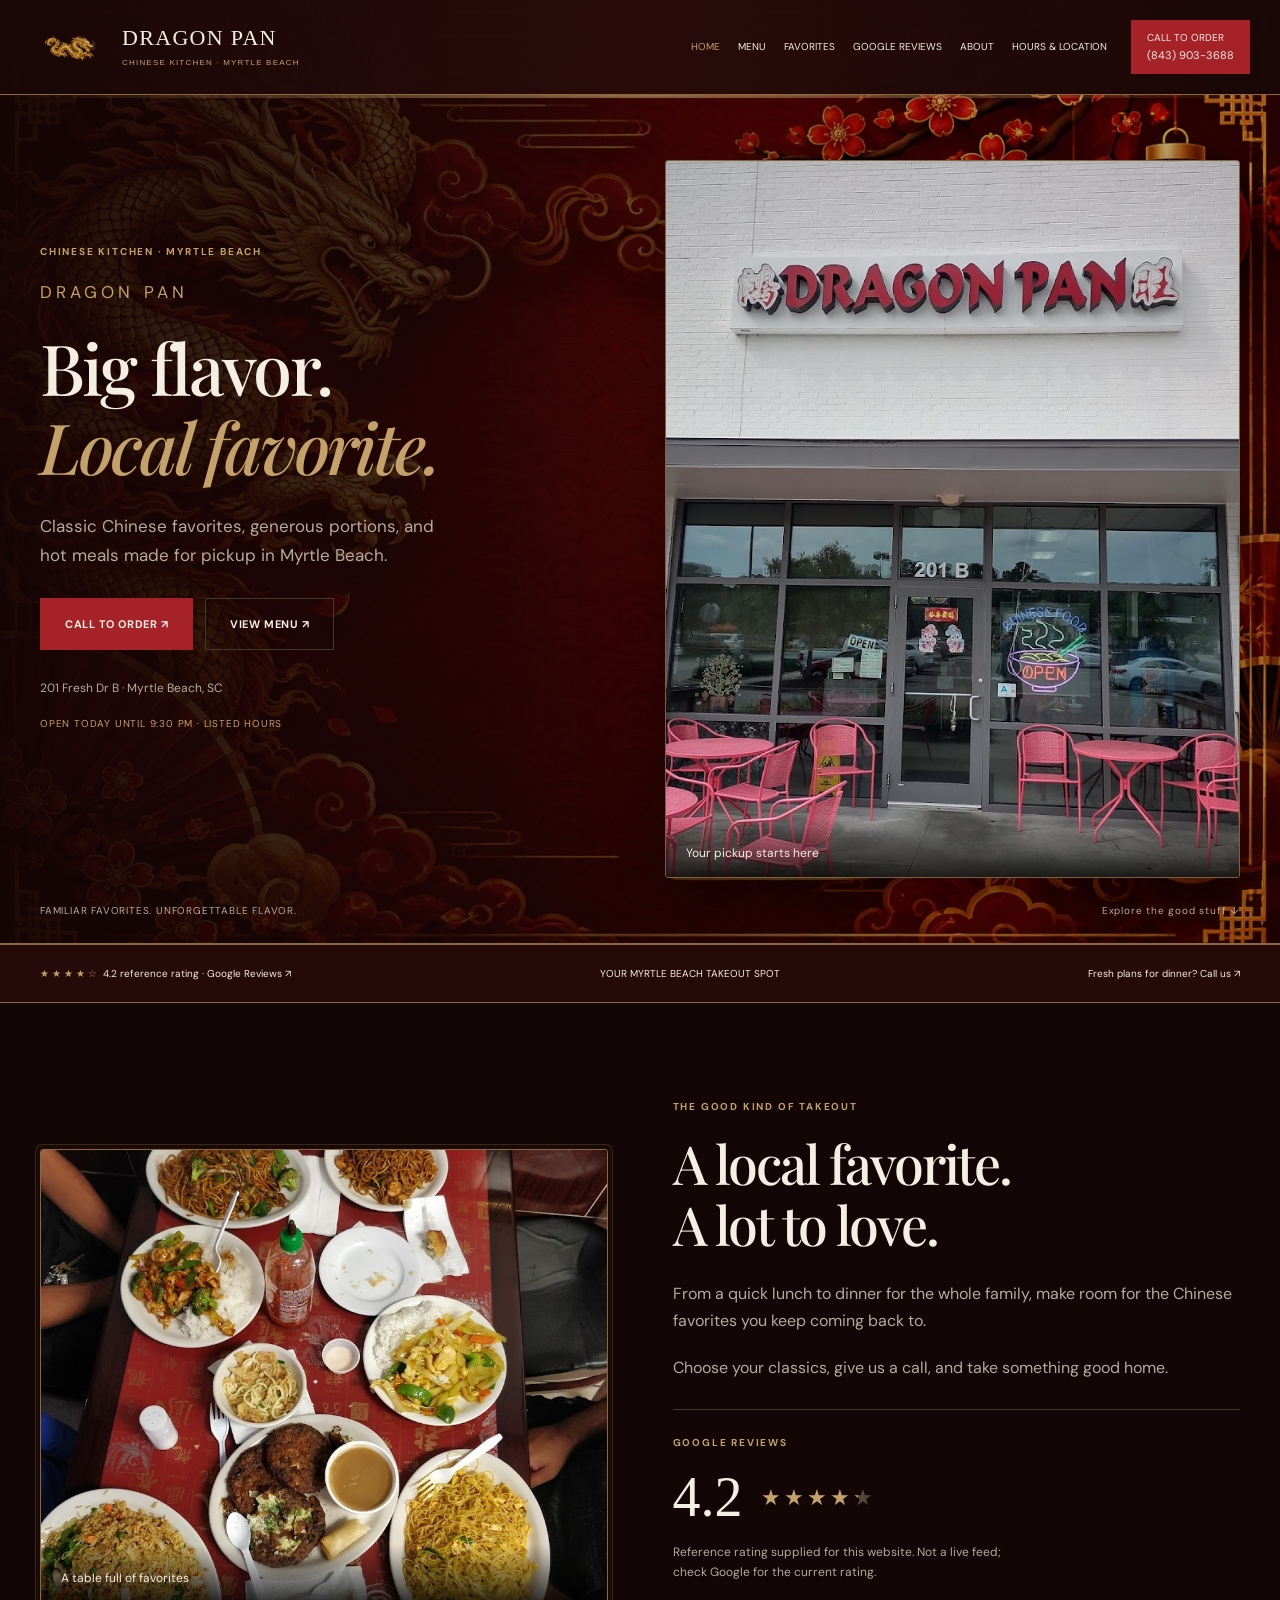
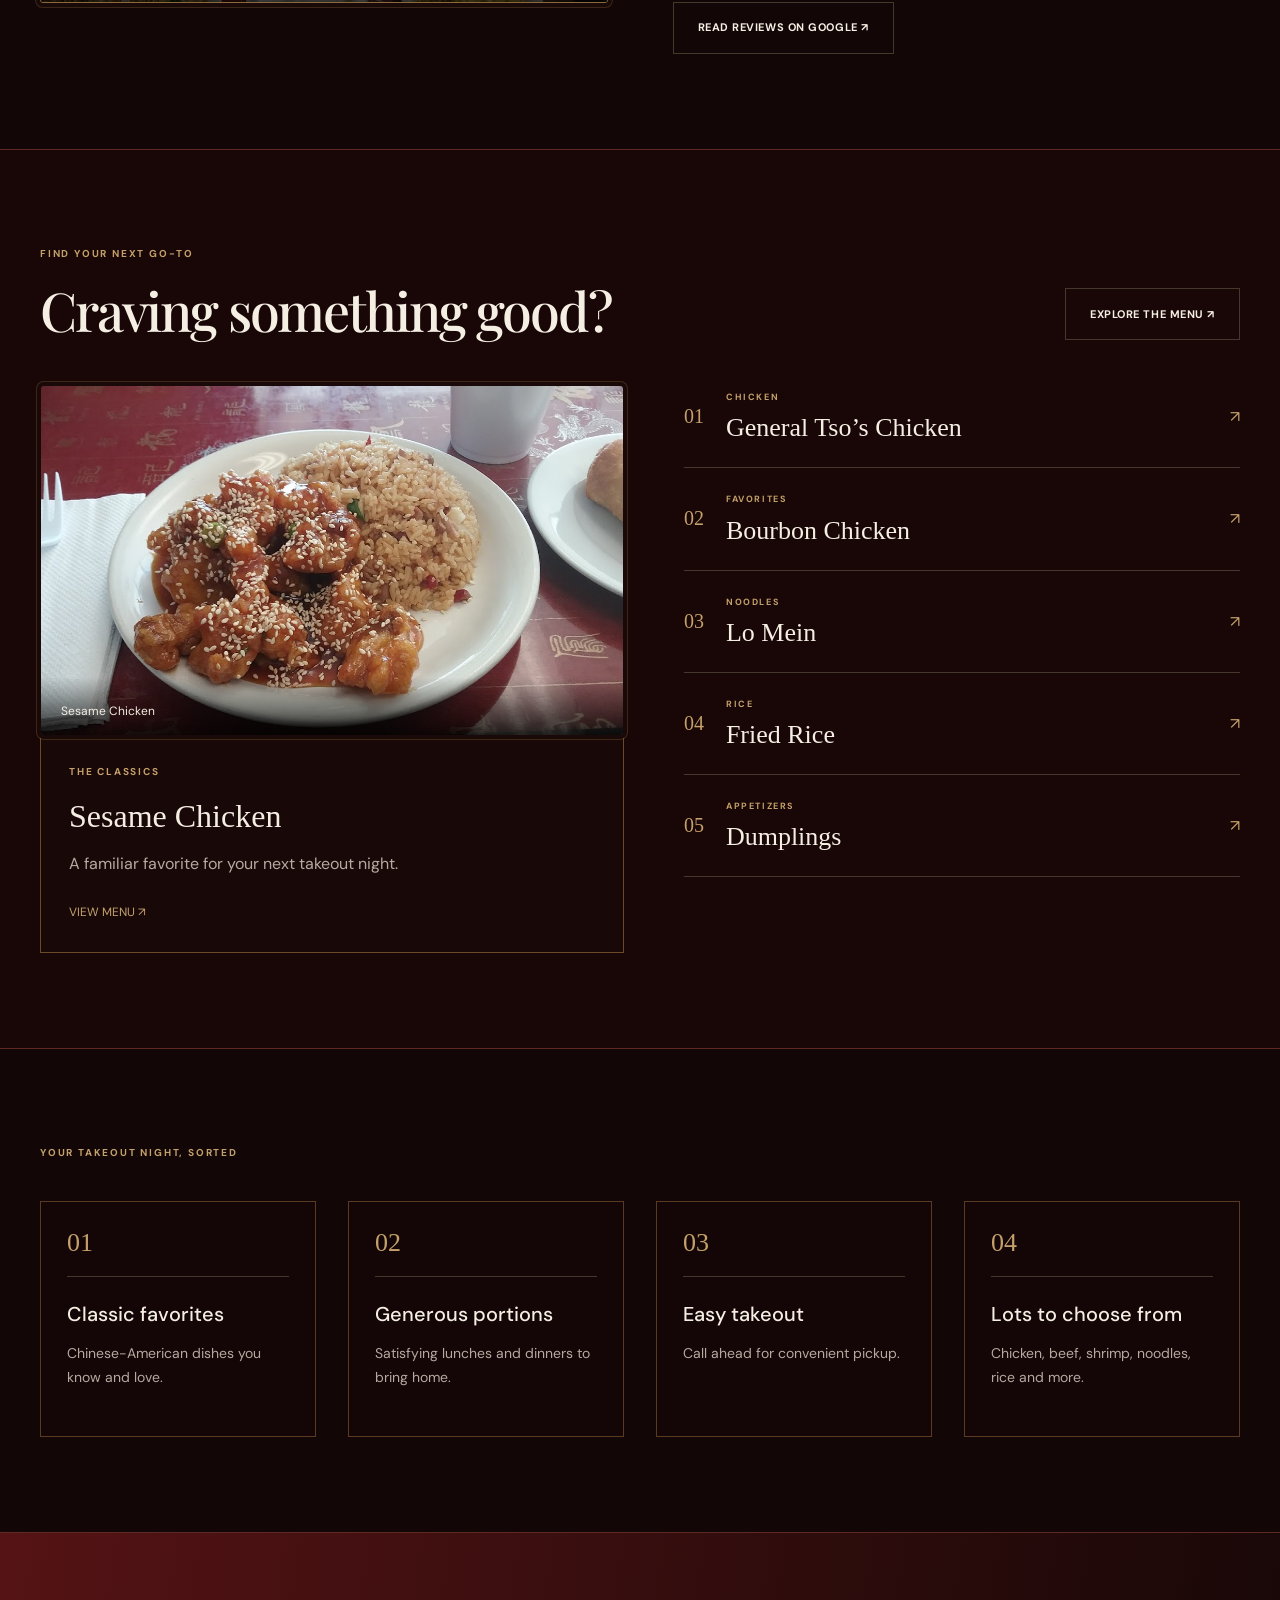
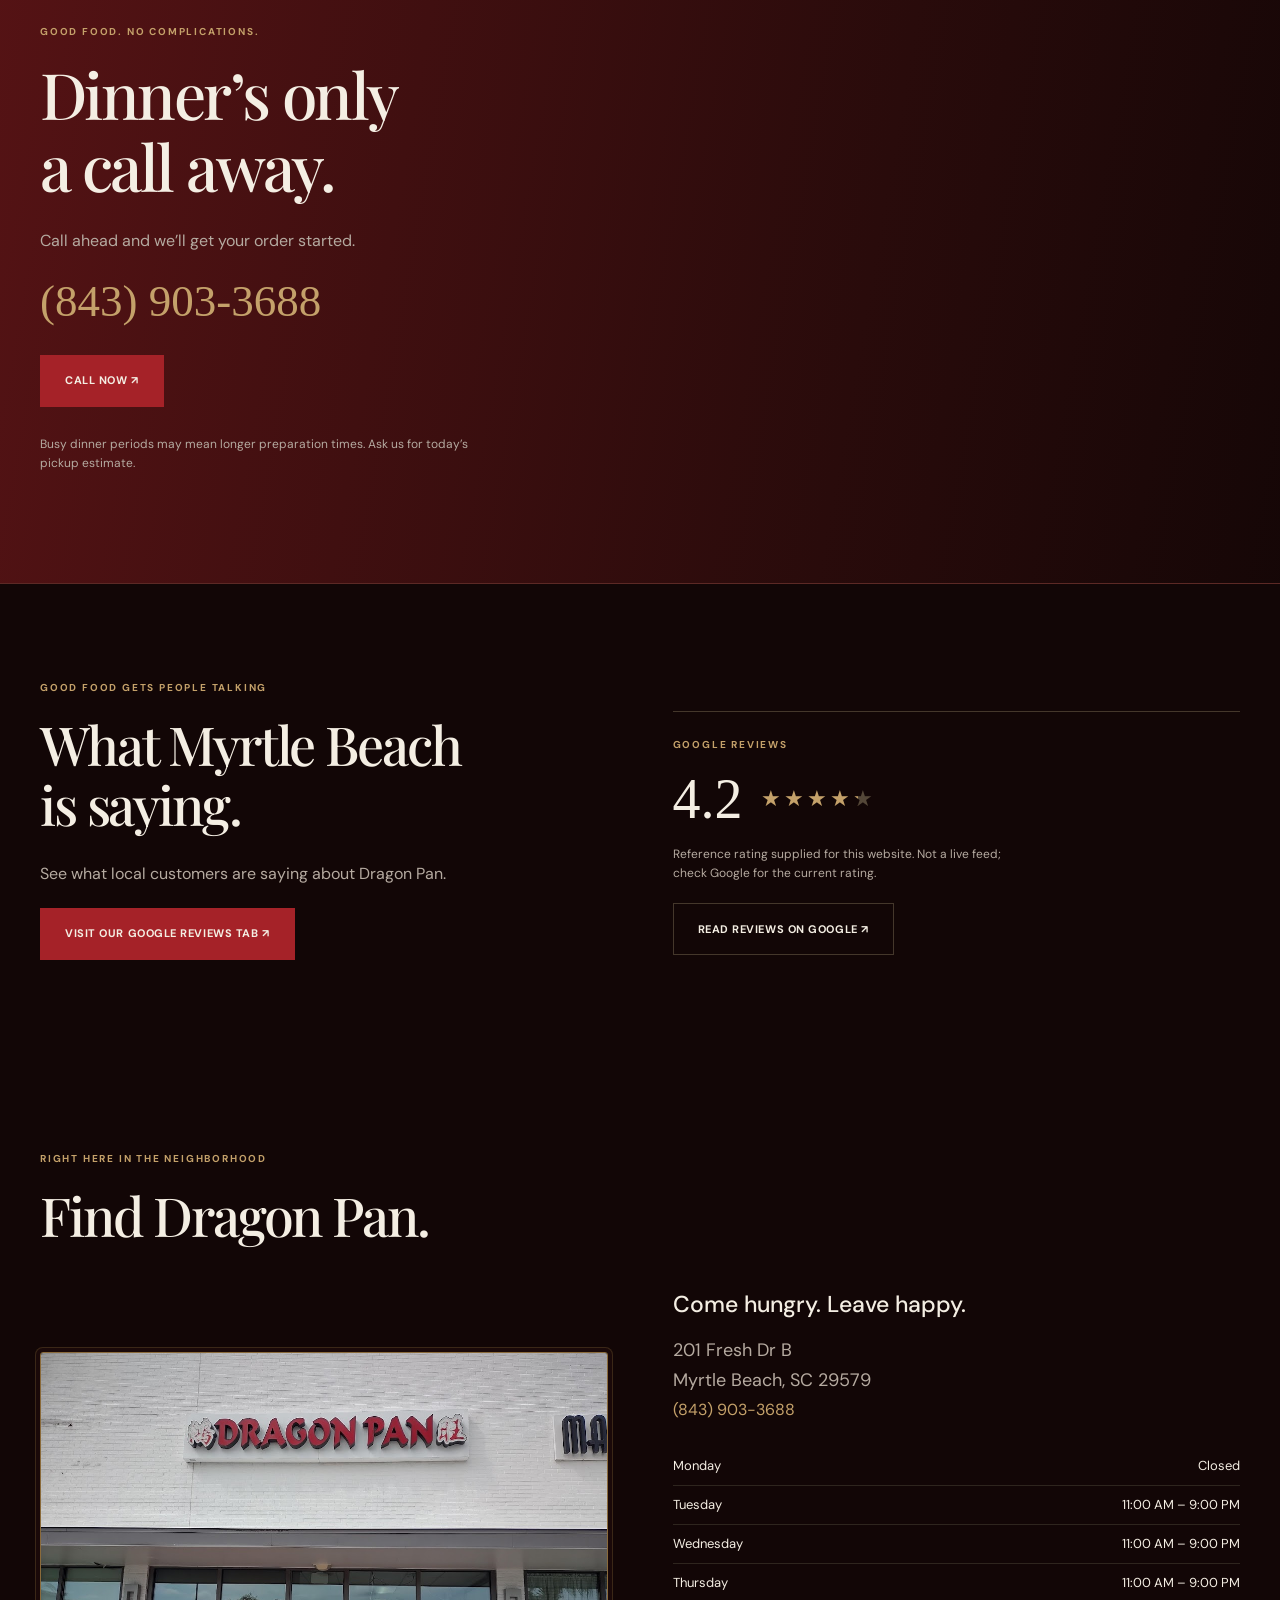
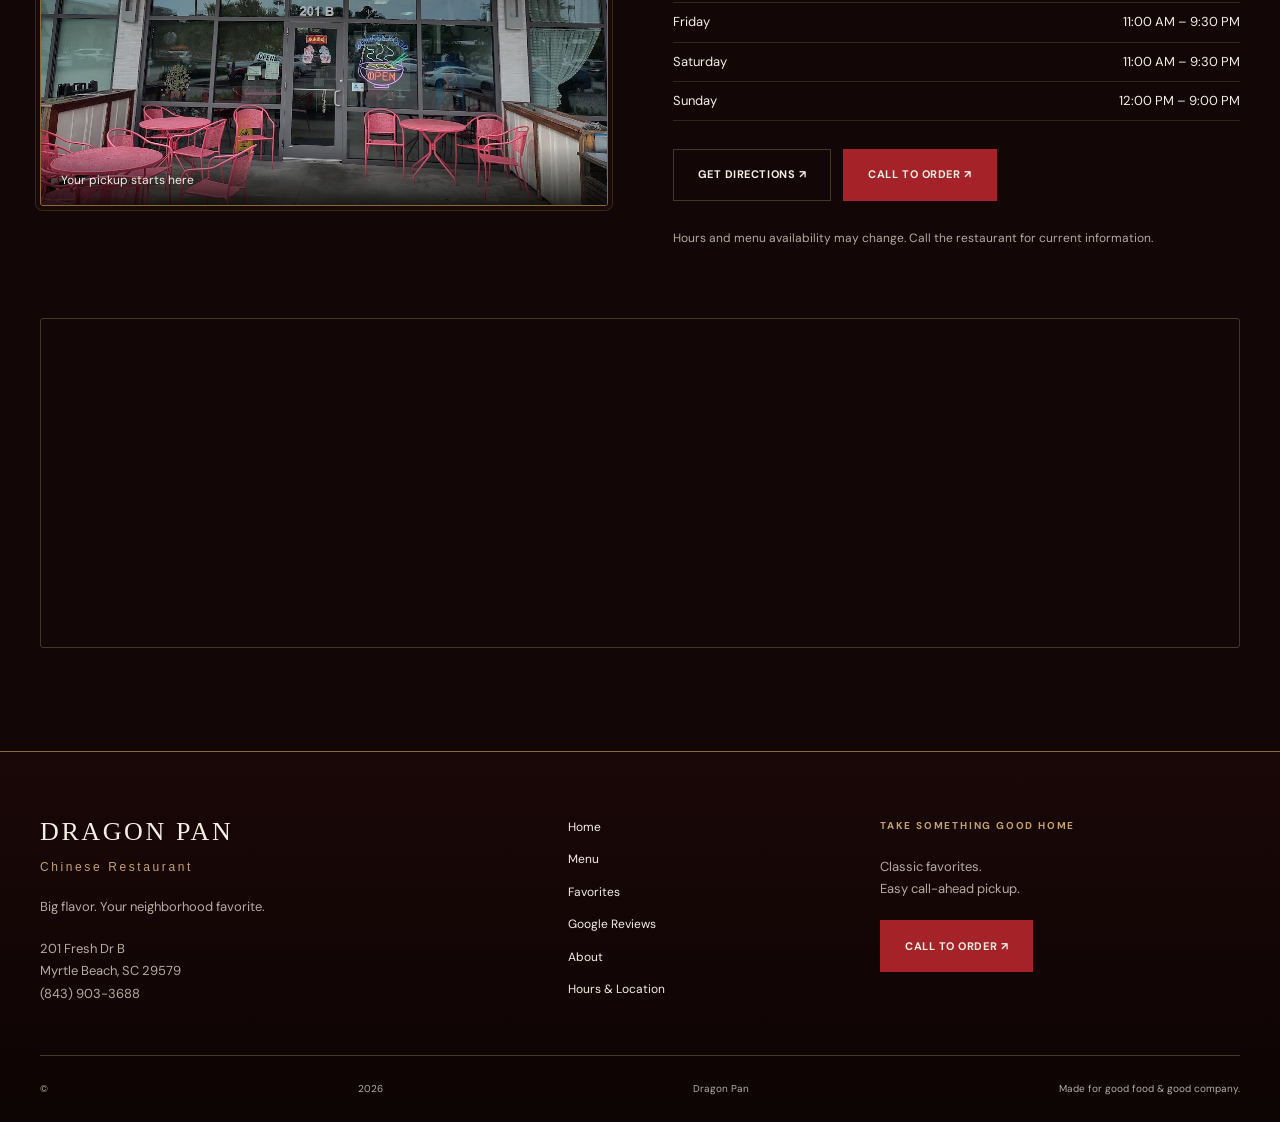
<file: index.html>
<!DOCTYPE html>
<html lang="en"><head><meta charset="utf-8"/><meta content="width=device-width,initial-scale=1" name="viewport"/><meta content="#0b0b0b" name="theme-color"/><title>Chinese takeout. Big flavor. Local favorite. | Dragon Pan Myrtle Beach</title><meta content="Dragon Pan Chinese restaurant in Myrtle Beach near Carolina Forest. Explore classic Chinese takeout favorites, hours and location. Call (843) 903-3688." name="description"/><meta content="Chinese takeout. Big flavor. Local favorite. | Dragon Pan" property="og:title"/><meta content="Big flavor. Local favorite. Chinese takeout in Myrtle Beach." property="og:description"/><meta content="website" property="og:type"/><meta content="wallpaper.webp" property="og:image"/><link href="favicon.svg" rel="icon" type="image/svg+xml"/><link href="styles.css" rel="stylesheet"/><script type="application/ld+json">{"@context": "https://schema.org", "@type": "Restaurant", "name": "Dragon Pan", "telephone": "+1-843-903-3688", "servesCuisine": "Chinese", "address": {"@type": "PostalAddress", "streetAddress": "201 Fresh Dr B", "addressLocality": "Myrtle Beach", "addressRegion": "SC", "postalCode": "29579", "addressCountry": "US"}, "openingHours": ["Tu-Th 11:00-21:00", "Fr-Sa 11:00-21:30", "Su 12:00-21:00"], "hasMap": "https://www.google.com/maps/search/?api=1&query=Dragon+Pan+201+Fresh+Dr+B+Myrtle+Beach+SC+29579"}</script><script defer="" src="script.js"></script></head><body><a class="skip" href="#main">Skip to content</a><header><div class="header-inner"><a class="brand" href="index.html"><span class="brand-mark"><img alt="" height="48" src="golden-dragon.webp" width="80"/></span><span>DRAGON PAN<small>CHINESE KITCHEN · MYRTLE BEACH</small></span></a><button aria-controls="navigation" aria-expanded="false" aria-label="Open navigation" class="menu-toggle">☰</button><nav aria-label="Main navigation" id="navigation"><a aria-current="page" href="index.html">Home</a><a href="menu.html">Menu</a><a href="index.html#favorites">Favorites</a><a href="reviews.html">Google Reviews</a><a href="about.html">About</a><a href="index.html#location">Hours &amp; Location</a></nav><a class="header-call" href="tel:+18439033688">Call to order <small>(843) 903-3688</small></a></div></header><main id="main"><section class="hero storefront-hero"><div class="hero-storefront"><figure class="photo" data-photo="dp storefront"><div class="photo-placeholder"><span class="eyebrow">DRAGON PAN · PHOTO</span><strong>Your pickup starts here</strong><span>Add the supplied “dp storefront” image here.</span></div><figcaption>Your pickup starts here</figcaption></figure></div><div class="wrap hero-content"><span class="eyebrow">CHINESE KITCHEN · MYRTLE BEACH</span><p class="hero-name">DRAGON PAN</p><h1>Big flavor.<br/><em>Local favorite.</em></h1><p class="hero-copy">Classic Chinese favorites, generous portions, and hot meals made for pickup in Myrtle Beach.</p><div class="actions"><a class="button" href="tel:+18439033688">Call to order ↗</a><a class="button secondary" href="menu.html">View menu ↗</a></div><p class="hero-address">201 Fresh Dr B · Myrtle Beach, SC</p><span class="status" id="hours-status">View today’s hours below</span></div><div class="hero-bottom wrap"><span>FAMILIAR FAVORITES. UNFORGETTABLE FLAVOR.</span><a href="#favorites">Explore the good stuff ↓</a></div></section><div class="trust"><div class="wrap"><a href="reviews.html"><span class="stars">★★★★☆</span> 4.2 reference rating · Google Reviews ↗</a><span>YOUR MYRTLE BEACH TAKEOUT SPOT</span><a href="tel:+18439033688">Fresh plans for dinner? Call us ↗</a></div></div><section class="section wrap"><div class="split"><figure class="photo" data-photo="many entrees on table"><div class="photo-placeholder"><span class="eyebrow">DRAGON PAN · PHOTO</span><strong>A table full of favorites</strong><span>Add the supplied “many entrees on table” image here.</span></div><figcaption>A table full of favorites</figcaption></figure><div class="intro"><span class="eyebrow">THE GOOD KIND OF TAKEOUT</span><h2>A local favorite.<br/>A lot to love.</h2><p>From a quick lunch to dinner for the whole family, make room for the Chinese favorites you keep coming back to.</p><p>Choose your classics, give us a call, and take something good home.</p><div class="rating"><span class="eyebrow">GOOGLE REVIEWS</span><div><strong>4.2</strong><span aria-label="4.2 out of 5 stars" class="stars">★★★★<span class="partial">★</span></span></div><p class="fine">Reference rating supplied for this website. Not a live feed; check Google for the current rating.</p><a class="button secondary" href="https://www.google.com/maps/search/?api=1&amp;query=Dragon+Pan+201+Fresh+Dr+B+Myrtle+Beach+SC+29579" rel="noopener noreferrer" target="_blank">Read reviews on Google ↗</a></div></div></div></section><section class="section favorites" id="favorites"><div class="wrap"><div class="section-heading row"><div><span class="eyebrow">FIND YOUR NEXT GO-TO</span><h2>Craving something good?</h2></div><a class="button secondary" href="menu.html">Explore the menu ↗</a></div><div class="favorites-grid"><article class="favorite-main"><figure class="photo" data-photo="sesame chicken"><div class="photo-placeholder"><span class="eyebrow">DRAGON PAN · PHOTO</span><strong>Sesame Chicken</strong><span>Add the supplied “sesame chicken” image here.</span></div><figcaption>Sesame Chicken</figcaption></figure><div class="card-copy"><span class="eyebrow">THE CLASSICS</span><h3>Sesame Chicken</h3><p>A familiar favorite for your next takeout night.</p><a href="menu.html">View menu ↗</a></div></article><div class="pick-list"><a href="menu.html"><span class="pick-number">01</span><div><span class="eyebrow">CHICKEN</span><h3>General Tso’s Chicken</h3></div><span>↗</span></a><a href="menu.html"><span class="pick-number">02</span><div><span class="eyebrow">FAVORITES</span><h3>Bourbon Chicken</h3></div><span>↗</span></a><a href="menu.html"><span class="pick-number">03</span><div><span class="eyebrow">NOODLES</span><h3>Lo Mein</h3></div><span>↗</span></a><a href="menu.html"><span class="pick-number">04</span><div><span class="eyebrow">RICE</span><h3>Fried Rice</h3></div><span>↗</span></a><a href="menu.html"><span class="pick-number">05</span><div><span class="eyebrow">APPETIZERS</span><h3>Dumplings</h3></div><span>↗</span></a></div></div></div></section><section class="section wrap why"><span class="eyebrow">YOUR TAKEOUT NIGHT, SORTED</span><div class="why-grid"><article><span class="why-icon">01</span><h3>Classic favorites</h3><p>Chinese-American dishes you know and love.</p></article><article><span class="why-icon">02</span><h3>Generous portions</h3><p>Satisfying lunches and dinners to bring home.</p></article><article><span class="why-icon">03</span><h3>Easy takeout</h3><p>Call ahead for convenient pickup.</p></article><article><span class="why-icon">04</span><h3>Lots to choose from</h3><p>Chicken, beef, shrimp, noodles, rice and more.</p></article></div></section><section class="order-band"><div class="wrap"><span class="eyebrow">GOOD FOOD. NO COMPLICATIONS.</span><h2>Dinner’s only<br/>a call away.</h2><p>Call ahead and we’ll get your order started.</p><a class="big-phone" href="tel:+18439033688">(843) 903-3688</a><div class="actions"><a class="button" href="tel:+18439033688">Call now ↗</a></div><p class="fine">Busy dinner periods may mean longer preparation times. Ask us for today’s pickup estimate.</p></div></section><section class="section wrap"><div class="split"><div><span class="eyebrow">GOOD FOOD GETS PEOPLE TALKING</span><h2>What Myrtle Beach<br/>is saying.</h2><p>See what local customers are saying about Dragon Pan.</p><a class="button" href="reviews.html">Visit our Google Reviews tab ↗</a></div><div class="rating"><span class="eyebrow">GOOGLE REVIEWS</span><div><strong>4.2</strong><span aria-label="4.2 out of 5 stars" class="stars">★★★★<span class="partial">★</span></span></div><p class="fine">Reference rating supplied for this website. Not a live feed; check Google for the current rating.</p><a class="button secondary" href="https://www.google.com/maps/search/?api=1&amp;query=Dragon+Pan+201+Fresh+Dr+B+Myrtle+Beach+SC+29579" rel="noopener noreferrer" target="_blank">Read reviews on Google ↗</a></div></div></section><section class="section wrap" id="location"><div class="section-heading"><span class="eyebrow">RIGHT HERE IN THE NEIGHBORHOOD</span><h2>Find Dragon Pan.</h2></div><div class="split location"><figure class="photo" data-photo="dp storefront"><div class="photo-placeholder"><span class="eyebrow">DRAGON PAN · PHOTO</span><strong>Your pickup starts here</strong><span>Add the supplied “dp storefront” image here.</span></div><figcaption>Your pickup starts here</figcaption></figure><div><h3>Come hungry. Leave happy.</h3><address><a href="https://www.google.com/maps/dir/?api=1&amp;destination=Dragon+Pan+201+Fresh+Dr+B+Myrtle+Beach+SC+29579" rel="noopener noreferrer" target="_blank">201 Fresh Dr B<br/>Myrtle Beach, SC 29579</a></address><p><a class="phone" href="tel:+18439033688">(843) 903-3688</a></p><dl class="hours"><div><dt>Monday</dt><dd>Closed</dd></div><div><dt>Tuesday</dt><dd>11:00 AM – 9:00 PM</dd></div><div><dt>Wednesday</dt><dd>11:00 AM – 9:00 PM</dd></div><div><dt>Thursday</dt><dd>11:00 AM – 9:00 PM</dd></div><div><dt>Friday</dt><dd>11:00 AM – 9:30 PM</dd></div><div><dt>Saturday</dt><dd>11:00 AM – 9:30 PM</dd></div><div><dt>Sunday</dt><dd>12:00 PM – 9:00 PM</dd></div></dl><div class="actions"><a class="button secondary" href="https://www.google.com/maps/dir/?api=1&amp;destination=Dragon+Pan+201+Fresh+Dr+B+Myrtle+Beach+SC+29579" rel="noopener noreferrer" target="_blank">Get directions ↗</a><a class="button" href="tel:+18439033688">Call to order ↗</a></div><p class="fine">Hours and menu availability may change. Call the restaurant for current information.</p></div></div><iframe allowfullscreen="" loading="lazy" referrerpolicy="no-referrer-when-downgrade" src="https://maps.google.com/maps?q=Dragon%20Pan%20201%20Fresh%20Dr%20B%20Myrtle%20Beach%20SC&amp;output=embed" title="Dragon Pan location on Google Maps"></iframe></section></main><footer><div class="wrap footer-grid"><div><a class="footer-brand" href="index.html">DRAGON PAN<span>Chinese Restaurant</span></a><p>Big flavor. Your neighborhood favorite.</p><address>201 Fresh Dr B<br/>Myrtle Beach, SC 29579<br/><a href="tel:+18439033688">(843) 903-3688</a></address></div><div class="footer-links"><a aria-current="page" href="index.html">Home</a><a href="menu.html">Menu</a><a href="index.html#favorites">Favorites</a><a href="reviews.html">Google Reviews</a><a href="about.html">About</a><a href="index.html#location">Hours &amp; Location</a></div><div><span class="eyebrow">TAKE SOMETHING GOOD HOME</span><p>Classic favorites.<br/>Easy call-ahead pickup.</p><a class="button" href="tel:+18439033688">Call to order ↗</a></div></div><div class="wrap footer-bottom">© <span class="year">2026</span> Dragon Pan <span>Made for good food &amp; good company.</span></div></footer><div class="mobile-bar"><a href="tel:+18439033688">Call to order ↗</a><a href="https://www.google.com/maps/dir/?api=1&amp;destination=Dragon+Pan+201+Fresh+Dr+B+Myrtle+Beach+SC+29579" rel="noopener noreferrer" target="_blank">Directions ↗</a></div></body></html>
</file>
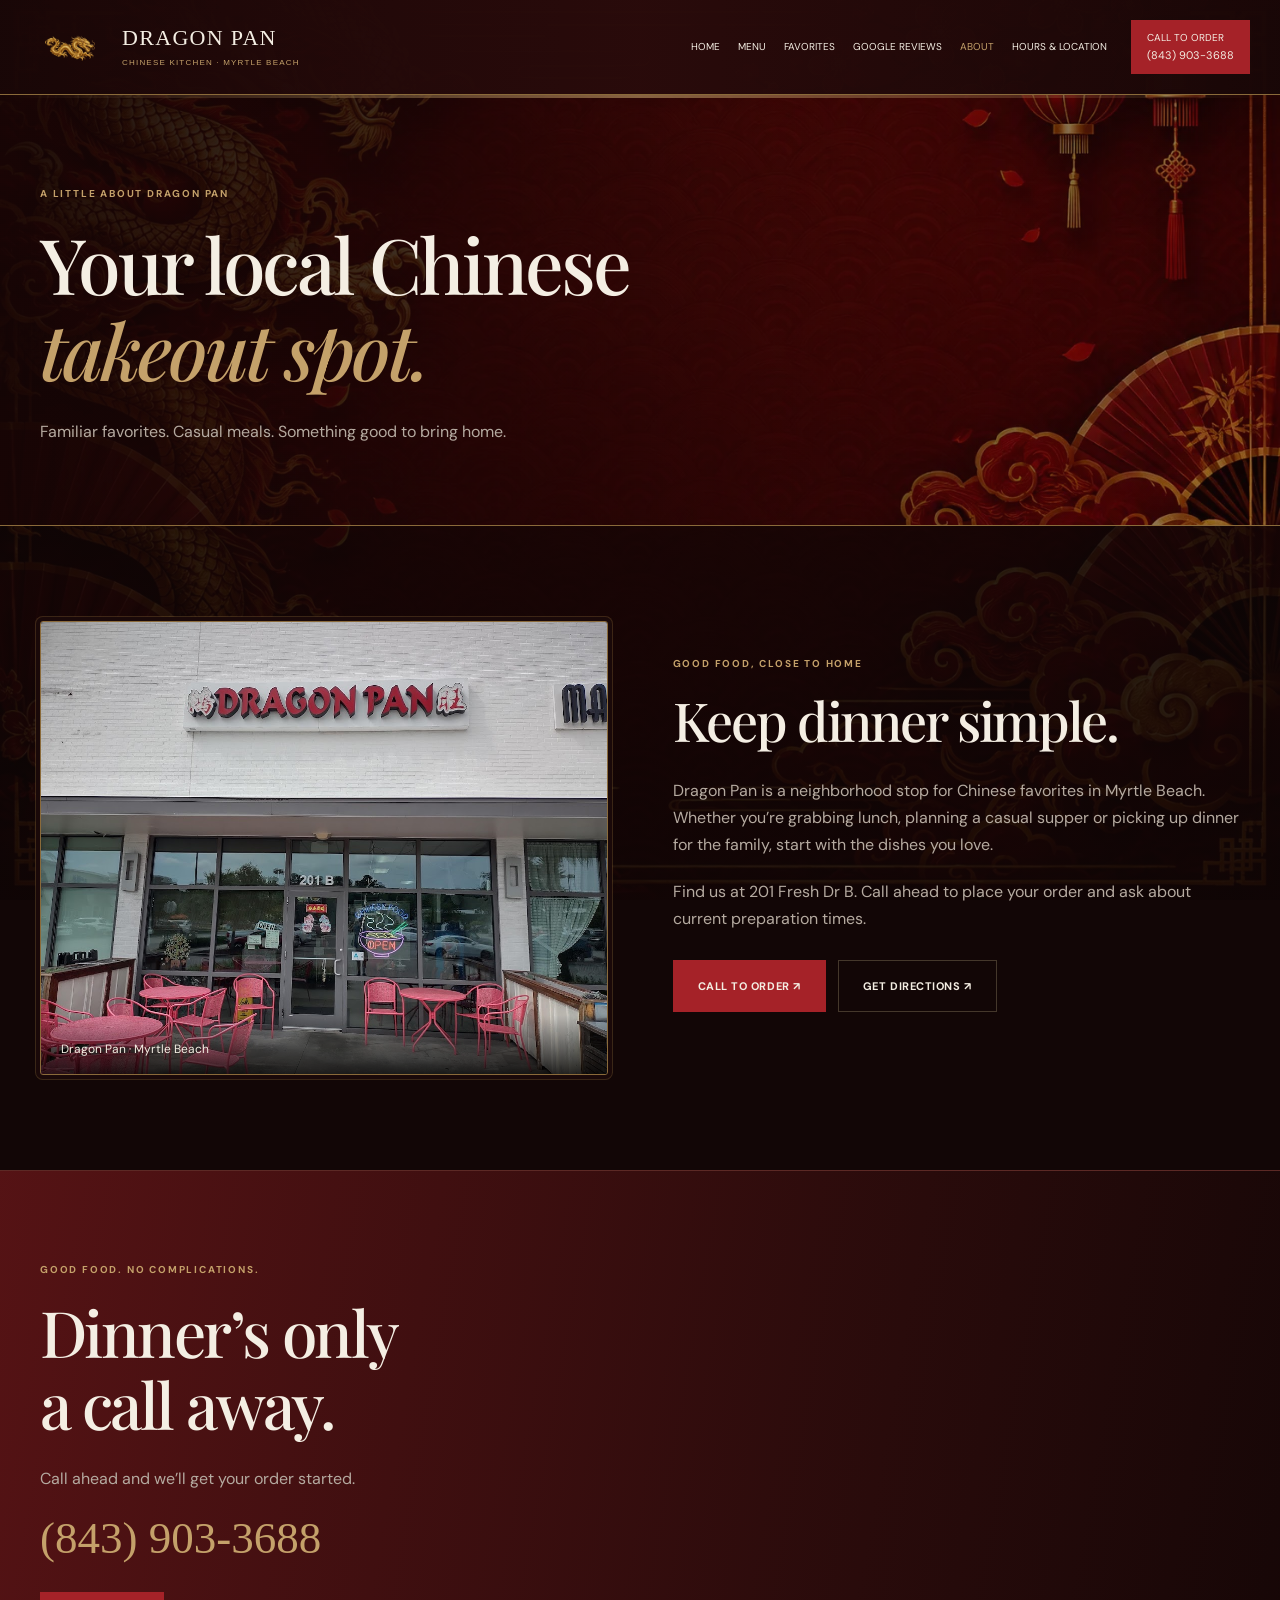
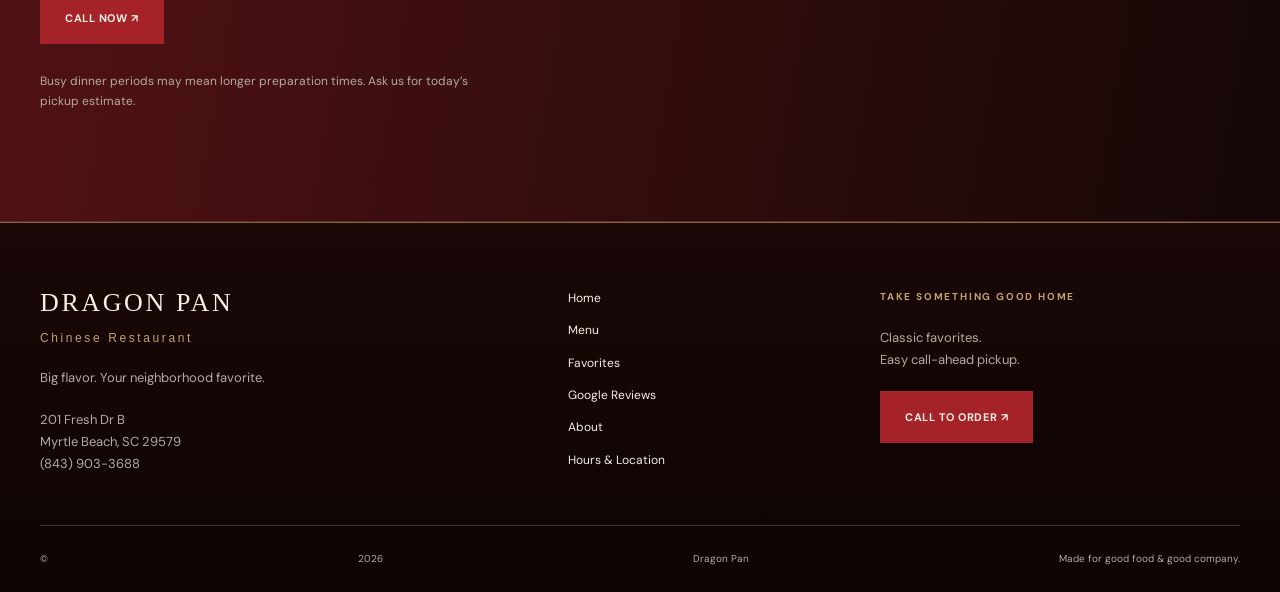
<file: about.html>
<!DOCTYPE html>
<html lang="en"><head><meta charset="utf-8"/><meta content="width=device-width,initial-scale=1" name="viewport"/><meta content="#0b0b0b" name="theme-color"/><title>About | Dragon Pan Myrtle Beach</title><meta content="Dragon Pan Chinese restaurant in Myrtle Beach near Carolina Forest. Explore classic Chinese takeout favorites, hours and location. Call (843) 903-3688." name="description"/><meta content="About | Dragon Pan" property="og:title"/><meta content="Big flavor. Local favorite. Chinese takeout in Myrtle Beach." property="og:description"/><meta content="website" property="og:type"/><meta content="wallpaper.webp" property="og:image"/><link href="favicon.svg" rel="icon" type="image/svg+xml"/><link href="styles.css" rel="stylesheet"/><script type="application/ld+json">{"@context": "https://schema.org", "@type": "Restaurant", "name": "Dragon Pan", "telephone": "+1-843-903-3688", "servesCuisine": "Chinese", "address": {"@type": "PostalAddress", "streetAddress": "201 Fresh Dr B", "addressLocality": "Myrtle Beach", "addressRegion": "SC", "postalCode": "29579", "addressCountry": "US"}, "openingHours": ["Tu-Th 11:00-21:00", "Fr-Sa 11:00-21:30", "Su 12:00-21:00"], "hasMap": "https://www.google.com/maps/search/?api=1&query=Dragon+Pan+201+Fresh+Dr+B+Myrtle+Beach+SC+29579"}</script><script defer="" src="script.js"></script></head><body><a class="skip" href="#main">Skip to content</a><header><div class="header-inner"><a class="brand" href="index.html"><span class="brand-mark"><img alt="" height="48" src="golden-dragon.webp" width="80"/></span><span>DRAGON PAN<small>CHINESE KITCHEN · MYRTLE BEACH</small></span></a><button aria-controls="navigation" aria-expanded="false" aria-label="Open navigation" class="menu-toggle">☰</button><nav aria-label="Main navigation" id="navigation"><a href="index.html">Home</a><a href="menu.html">Menu</a><a href="index.html#favorites">Favorites</a><a href="reviews.html">Google Reviews</a><a aria-current="page" href="about.html">About</a><a href="index.html#location">Hours &amp; Location</a></nav><a class="header-call" href="tel:+18439033688">Call to order <small>(843) 903-3688</small></a></div></header><main id="main"><section class="page-heading wrap"><span class="eyebrow">A LITTLE ABOUT DRAGON PAN</span><h1>Your local Chinese<br/><em>takeout spot.</em></h1><p>Familiar favorites. Casual meals. Something good to bring home.</p></section><section class="section wrap"><div class="split"><figure class="photo" data-photo="dp storefront"><div class="photo-placeholder"><span class="eyebrow">DRAGON PAN · PHOTO</span><strong>Dragon Pan · Myrtle Beach</strong><span>Add the supplied “dp storefront” image here.</span></div><figcaption>Dragon Pan · Myrtle Beach</figcaption></figure><div><span class="eyebrow">GOOD FOOD, CLOSE TO HOME</span><h2>Keep dinner simple.</h2><p>Dragon Pan is a neighborhood stop for Chinese favorites in Myrtle Beach. Whether you’re grabbing lunch, planning a casual supper or picking up dinner for the family, start with the dishes you love.</p><p>Find us at 201 Fresh Dr B. Call ahead to place your order and ask about current preparation times.</p><div class="actions"><a class="button" href="tel:+18439033688">Call to order ↗</a><a class="button secondary" href="https://www.google.com/maps/dir/?api=1&amp;destination=Dragon+Pan+201+Fresh+Dr+B+Myrtle+Beach+SC+29579" rel="noopener noreferrer" target="_blank">Get directions ↗</a></div></div></div></section><section class="order-band"><div class="wrap"><span class="eyebrow">GOOD FOOD. NO COMPLICATIONS.</span><h2>Dinner’s only<br/>a call away.</h2><p>Call ahead and we’ll get your order started.</p><a class="big-phone" href="tel:+18439033688">(843) 903-3688</a><div class="actions"><a class="button" href="tel:+18439033688">Call now ↗</a></div><p class="fine">Busy dinner periods may mean longer preparation times. Ask us for today’s pickup estimate.</p></div></section></main><footer><div class="wrap footer-grid"><div><a class="footer-brand" href="index.html">DRAGON PAN<span>Chinese Restaurant</span></a><p>Big flavor. Your neighborhood favorite.</p><address>201 Fresh Dr B<br/>Myrtle Beach, SC 29579<br/><a href="tel:+18439033688">(843) 903-3688</a></address></div><div class="footer-links"><a href="index.html">Home</a><a href="menu.html">Menu</a><a href="index.html#favorites">Favorites</a><a href="reviews.html">Google Reviews</a><a aria-current="page" href="about.html">About</a><a href="index.html#location">Hours &amp; Location</a></div><div><span class="eyebrow">TAKE SOMETHING GOOD HOME</span><p>Classic favorites.<br/>Easy call-ahead pickup.</p><a class="button" href="tel:+18439033688">Call to order ↗</a></div></div><div class="wrap footer-bottom">© <span class="year">2026</span> Dragon Pan <span>Made for good food &amp; good company.</span></div></footer><div class="mobile-bar"><a href="tel:+18439033688">Call to order ↗</a><a href="https://www.google.com/maps/dir/?api=1&amp;destination=Dragon+Pan+201+Fresh+Dr+B+Myrtle+Beach+SC+29579" rel="noopener noreferrer" target="_blank">Directions ↗</a></div></body></html>
</file>
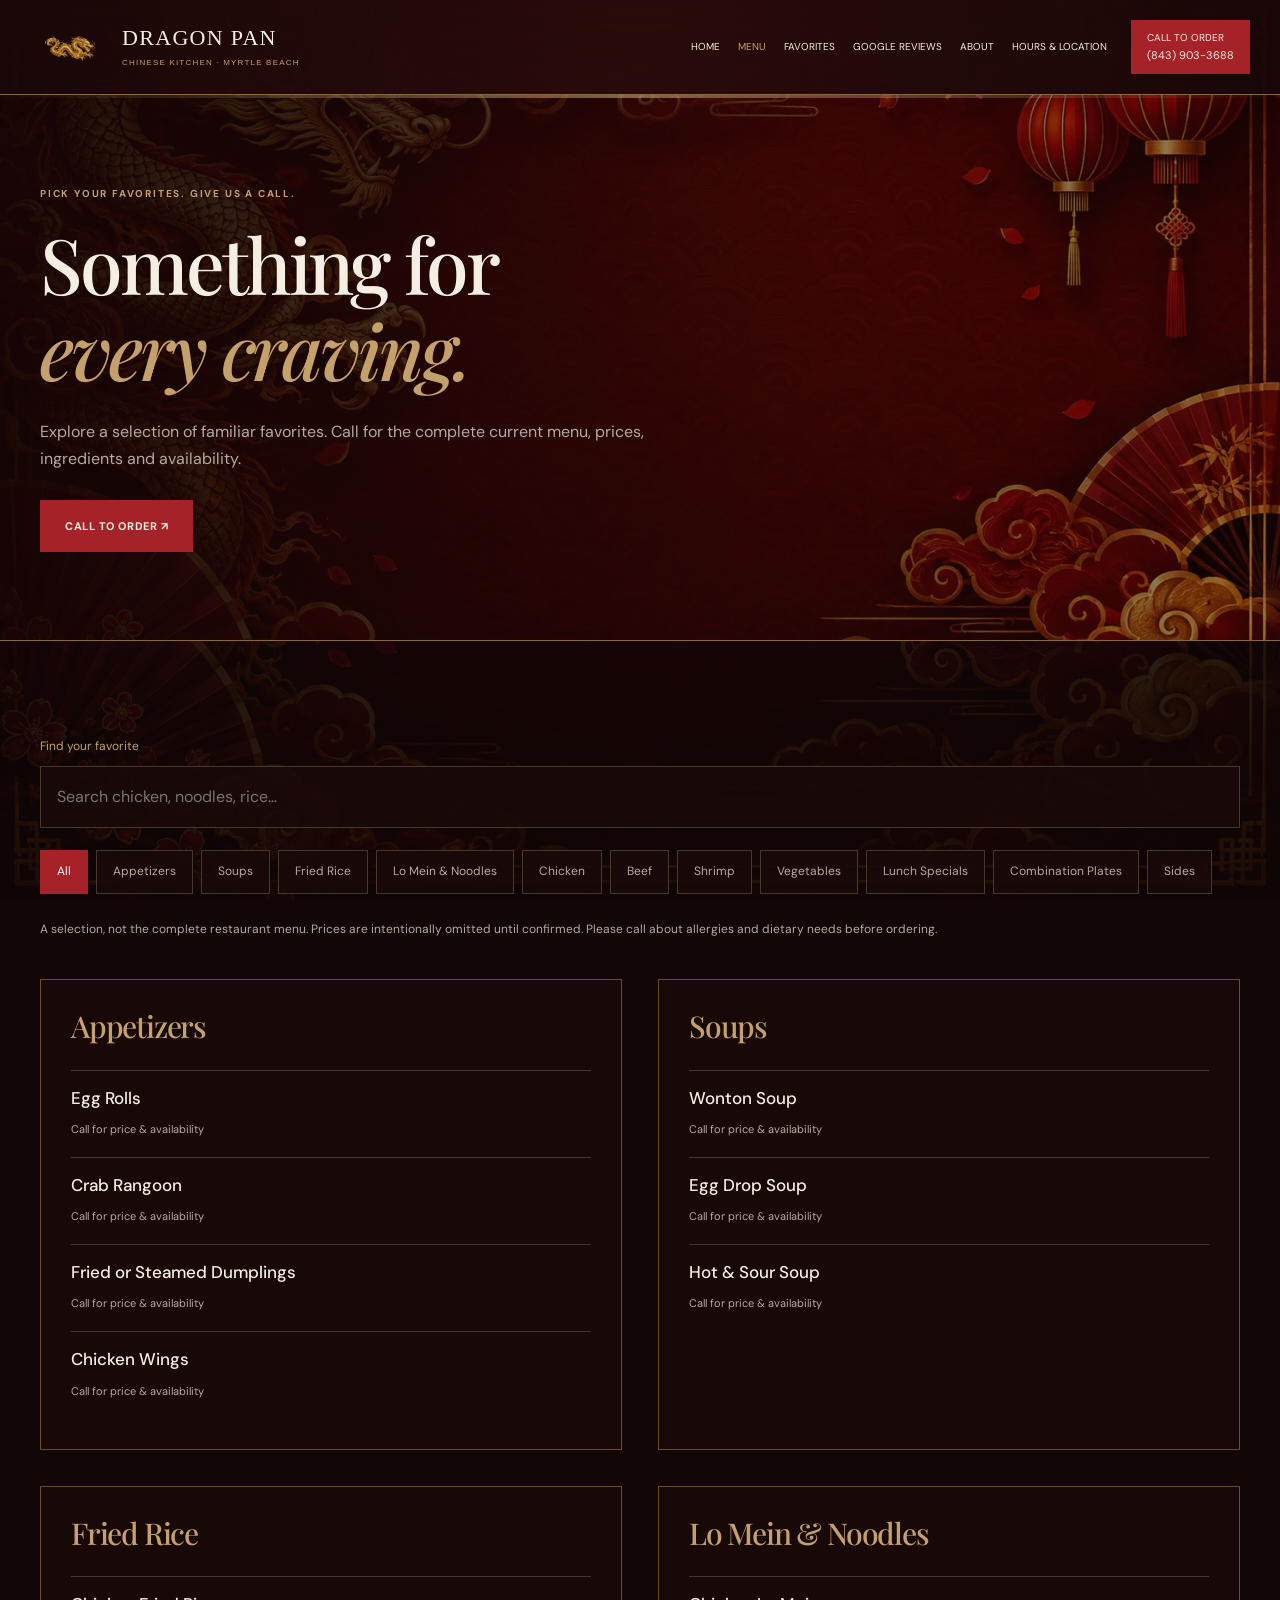
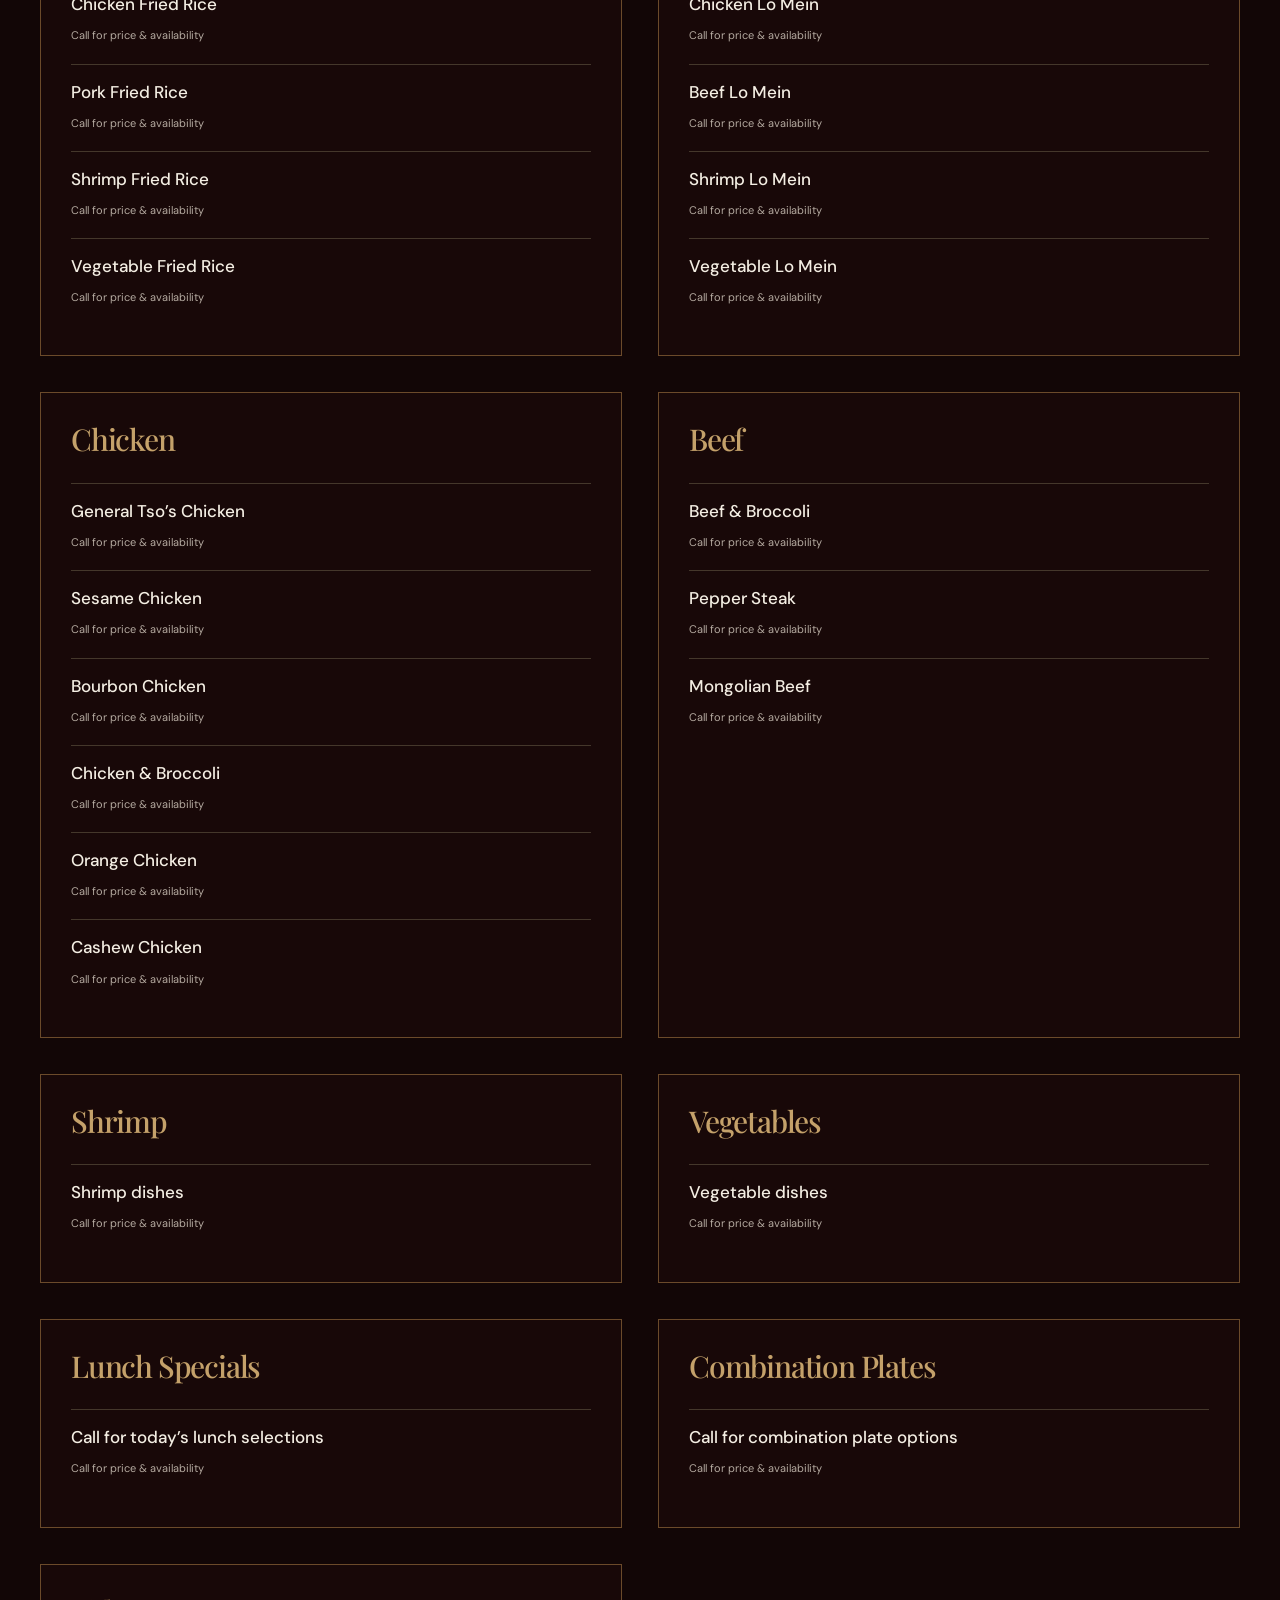
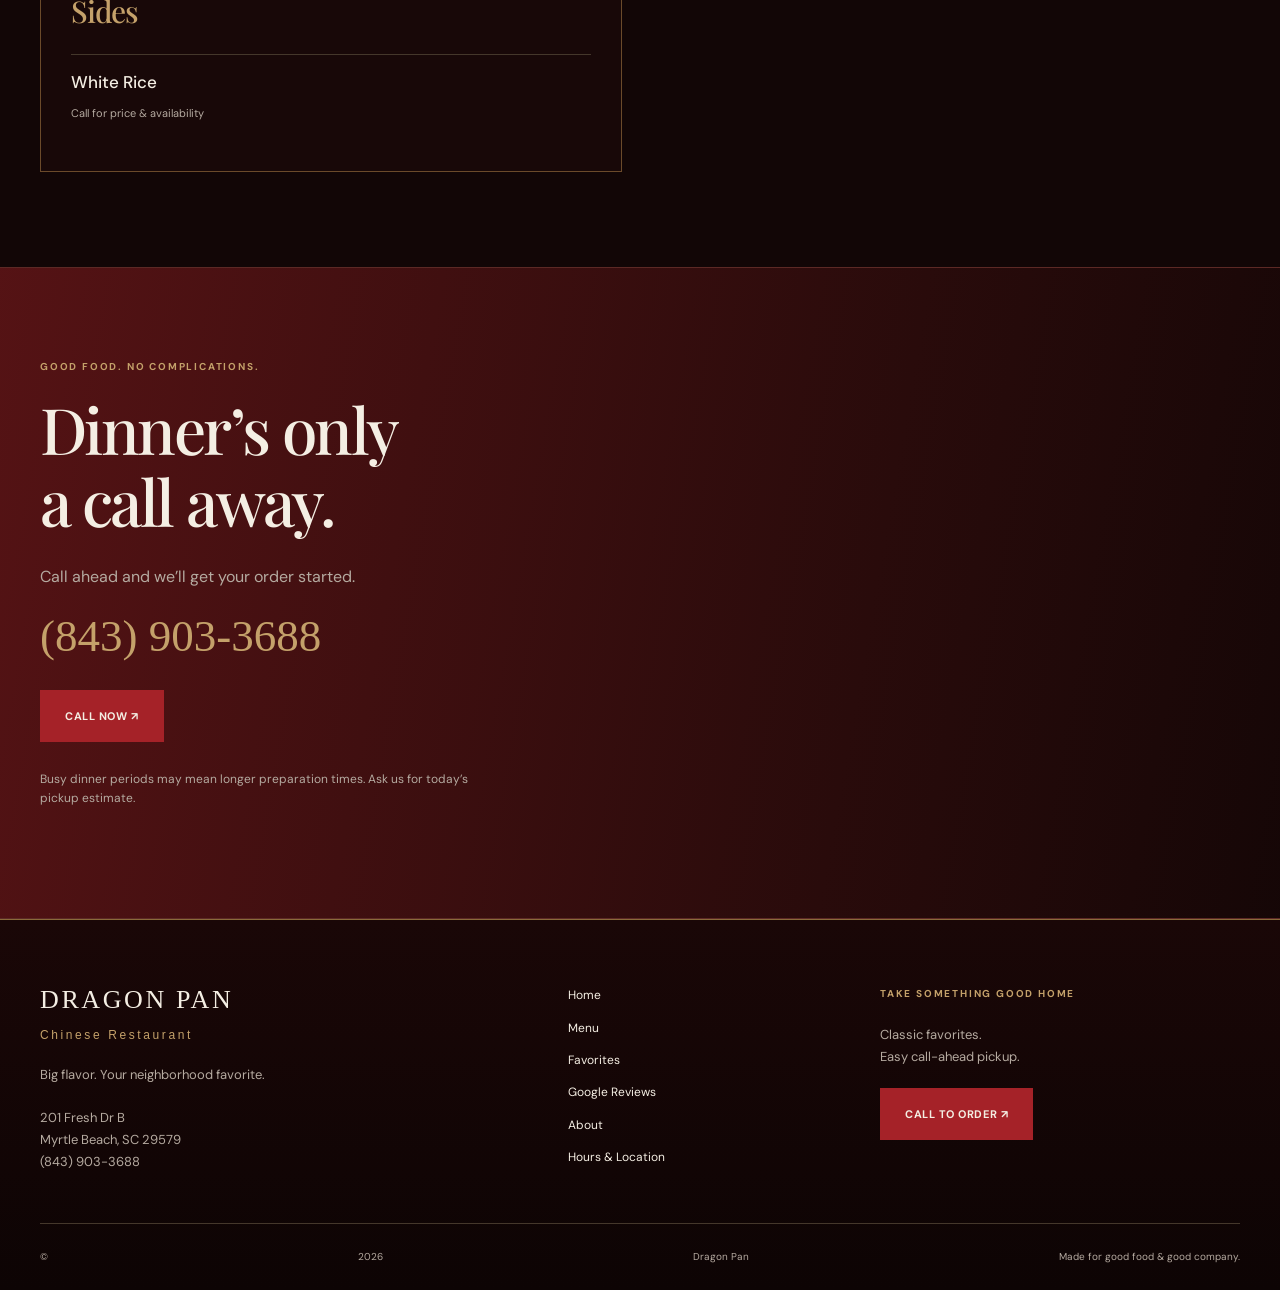
<file: menu.html>
<!DOCTYPE html>
<html lang="en"><head><meta charset="utf-8"/><meta content="width=device-width,initial-scale=1" name="viewport"/><meta content="#0b0b0b" name="theme-color"/><title>Menu | Dragon Pan Myrtle Beach</title><meta content="Dragon Pan Chinese restaurant in Myrtle Beach near Carolina Forest. Explore classic Chinese takeout favorites, hours and location. Call (843) 903-3688." name="description"/><meta content="Menu | Dragon Pan" property="og:title"/><meta content="Big flavor. Local favorite. Chinese takeout in Myrtle Beach." property="og:description"/><meta content="website" property="og:type"/><meta content="wallpaper.webp" property="og:image"/><link href="favicon.svg" rel="icon" type="image/svg+xml"/><link href="styles.css" rel="stylesheet"/><script type="application/ld+json">{"@context": "https://schema.org", "@type": "Restaurant", "name": "Dragon Pan", "telephone": "+1-843-903-3688", "servesCuisine": "Chinese", "address": {"@type": "PostalAddress", "streetAddress": "201 Fresh Dr B", "addressLocality": "Myrtle Beach", "addressRegion": "SC", "postalCode": "29579", "addressCountry": "US"}, "openingHours": ["Tu-Th 11:00-21:00", "Fr-Sa 11:00-21:30", "Su 12:00-21:00"], "hasMap": "https://www.google.com/maps/search/?api=1&query=Dragon+Pan+201+Fresh+Dr+B+Myrtle+Beach+SC+29579"}</script><script defer="" src="script.js"></script></head><body><a class="skip" href="#main">Skip to content</a><header><div class="header-inner"><a class="brand" href="index.html"><span class="brand-mark"><img alt="" height="48" src="golden-dragon.webp" width="80"/></span><span>DRAGON PAN<small>CHINESE KITCHEN · MYRTLE BEACH</small></span></a><button aria-controls="navigation" aria-expanded="false" aria-label="Open navigation" class="menu-toggle">☰</button><nav aria-label="Main navigation" id="navigation"><a href="index.html">Home</a><a aria-current="page" href="menu.html">Menu</a><a href="index.html#favorites">Favorites</a><a href="reviews.html">Google Reviews</a><a href="about.html">About</a><a href="index.html#location">Hours &amp; Location</a></nav><a class="header-call" href="tel:+18439033688">Call to order <small>(843) 903-3688</small></a></div></header><main id="main"><section class="page-heading wrap"><span class="eyebrow">PICK YOUR FAVORITES. GIVE US A CALL.</span><h1>Something for<br/><em>every craving.</em></h1><p>Explore a selection of familiar favorites. Call for the complete current menu, prices, ingredients and availability.</p><div class="actions"><a class="button" href="tel:+18439033688">Call to order ↗</a></div></section><section class="section wrap menu-section"><div class="menu-tools"><label for="menu-search">Find your favorite</label><input id="menu-search" placeholder="Search chicken, noodles, rice…" type="search"/><div aria-label="Menu categories" class="filters" role="group"><button aria-pressed="true" class="active" data-filter="all">All</button><button aria-pressed="false" data-filter="Appetizers">Appetizers</button><button aria-pressed="false" data-filter="Soups">Soups</button><button aria-pressed="false" data-filter="Fried Rice">Fried Rice</button><button aria-pressed="false" data-filter="Lo Mein &amp; Noodles">Lo Mein &amp; Noodles</button><button aria-pressed="false" data-filter="Chicken">Chicken</button><button aria-pressed="false" data-filter="Beef">Beef</button><button aria-pressed="false" data-filter="Shrimp">Shrimp</button><button aria-pressed="false" data-filter="Vegetables">Vegetables</button><button aria-pressed="false" data-filter="Lunch Specials">Lunch Specials</button><button aria-pressed="false" data-filter="Combination Plates">Combination Plates</button><button aria-pressed="false" data-filter="Sides">Sides</button></div></div><p class="menu-note">A selection, not the complete restaurant menu. Prices are intentionally omitted until confirmed. Please call about allergies and dietary needs before ordering.</p><div class="menu-grid"><article class="menu-category" data-category="Appetizers"><h2>Appetizers</h2><div class="menu-item"><h3>Egg Rolls</h3><span>Call for price &amp; availability</span></div><div class="menu-item"><h3>Crab Rangoon</h3><span>Call for price &amp; availability</span></div><div class="menu-item"><h3>Fried or Steamed Dumplings</h3><span>Call for price &amp; availability</span></div><div class="menu-item"><h3>Chicken Wings</h3><span>Call for price &amp; availability</span></div></article><article class="menu-category" data-category="Soups"><h2>Soups</h2><div class="menu-item"><h3>Wonton Soup</h3><span>Call for price &amp; availability</span></div><div class="menu-item"><h3>Egg Drop Soup</h3><span>Call for price &amp; availability</span></div><div class="menu-item"><h3>Hot &amp; Sour Soup</h3><span>Call for price &amp; availability</span></div></article><article class="menu-category" data-category="Fried Rice"><h2>Fried Rice</h2><div class="menu-item"><h3>Chicken Fried Rice</h3><span>Call for price &amp; availability</span></div><div class="menu-item"><h3>Pork Fried Rice</h3><span>Call for price &amp; availability</span></div><div class="menu-item"><h3>Shrimp Fried Rice</h3><span>Call for price &amp; availability</span></div><div class="menu-item"><h3>Vegetable Fried Rice</h3><span>Call for price &amp; availability</span></div></article><article class="menu-category" data-category="Lo Mein &amp; Noodles"><h2>Lo Mein &amp; Noodles</h2><div class="menu-item"><h3>Chicken Lo Mein</h3><span>Call for price &amp; availability</span></div><div class="menu-item"><h3>Beef Lo Mein</h3><span>Call for price &amp; availability</span></div><div class="menu-item"><h3>Shrimp Lo Mein</h3><span>Call for price &amp; availability</span></div><div class="menu-item"><h3>Vegetable Lo Mein</h3><span>Call for price &amp; availability</span></div></article><article class="menu-category" data-category="Chicken"><h2>Chicken</h2><div class="menu-item"><h3>General Tso’s Chicken</h3><span>Call for price &amp; availability</span></div><div class="menu-item"><h3>Sesame Chicken</h3><span>Call for price &amp; availability</span></div><div class="menu-item"><h3>Bourbon Chicken</h3><span>Call for price &amp; availability</span></div><div class="menu-item"><h3>Chicken &amp; Broccoli</h3><span>Call for price &amp; availability</span></div><div class="menu-item"><h3>Orange Chicken</h3><span>Call for price &amp; availability</span></div><div class="menu-item"><h3>Cashew Chicken</h3><span>Call for price &amp; availability</span></div></article><article class="menu-category" data-category="Beef"><h2>Beef</h2><div class="menu-item"><h3>Beef &amp; Broccoli</h3><span>Call for price &amp; availability</span></div><div class="menu-item"><h3>Pepper Steak</h3><span>Call for price &amp; availability</span></div><div class="menu-item"><h3>Mongolian Beef</h3><span>Call for price &amp; availability</span></div></article><article class="menu-category" data-category="Shrimp"><h2>Shrimp</h2><div class="menu-item"><h3>Shrimp dishes</h3><span>Call for price &amp; availability</span></div></article><article class="menu-category" data-category="Vegetables"><h2>Vegetables</h2><div class="menu-item"><h3>Vegetable dishes</h3><span>Call for price &amp; availability</span></div></article><article class="menu-category" data-category="Lunch Specials"><h2>Lunch Specials</h2><div class="menu-item"><h3>Call for today’s lunch selections</h3><span>Call for price &amp; availability</span></div></article><article class="menu-category" data-category="Combination Plates"><h2>Combination Plates</h2><div class="menu-item"><h3>Call for combination plate options</h3><span>Call for price &amp; availability</span></div></article><article class="menu-category" data-category="Sides"><h2>Sides</h2><div class="menu-item"><h3>White Rice</h3><span>Call for price &amp; availability</span></div></article></div><p hidden="" id="no-results">No matching dishes. Try another search or call us for help.</p></section><section class="order-band"><div class="wrap"><span class="eyebrow">GOOD FOOD. NO COMPLICATIONS.</span><h2>Dinner’s only<br/>a call away.</h2><p>Call ahead and we’ll get your order started.</p><a class="big-phone" href="tel:+18439033688">(843) 903-3688</a><div class="actions"><a class="button" href="tel:+18439033688">Call now ↗</a></div><p class="fine">Busy dinner periods may mean longer preparation times. Ask us for today’s pickup estimate.</p></div></section></main><footer><div class="wrap footer-grid"><div><a class="footer-brand" href="index.html">DRAGON PAN<span>Chinese Restaurant</span></a><p>Big flavor. Your neighborhood favorite.</p><address>201 Fresh Dr B<br/>Myrtle Beach, SC 29579<br/><a href="tel:+18439033688">(843) 903-3688</a></address></div><div class="footer-links"><a href="index.html">Home</a><a aria-current="page" href="menu.html">Menu</a><a href="index.html#favorites">Favorites</a><a href="reviews.html">Google Reviews</a><a href="about.html">About</a><a href="index.html#location">Hours &amp; Location</a></div><div><span class="eyebrow">TAKE SOMETHING GOOD HOME</span><p>Classic favorites.<br/>Easy call-ahead pickup.</p><a class="button" href="tel:+18439033688">Call to order ↗</a></div></div><div class="wrap footer-bottom">© <span class="year">2026</span> Dragon Pan <span>Made for good food &amp; good company.</span></div></footer><div class="mobile-bar"><a href="tel:+18439033688">Call to order ↗</a><a href="https://www.google.com/maps/dir/?api=1&amp;destination=Dragon+Pan+201+Fresh+Dr+B+Myrtle+Beach+SC+29579" rel="noopener noreferrer" target="_blank">Directions ↗</a></div></body></html>
</file>
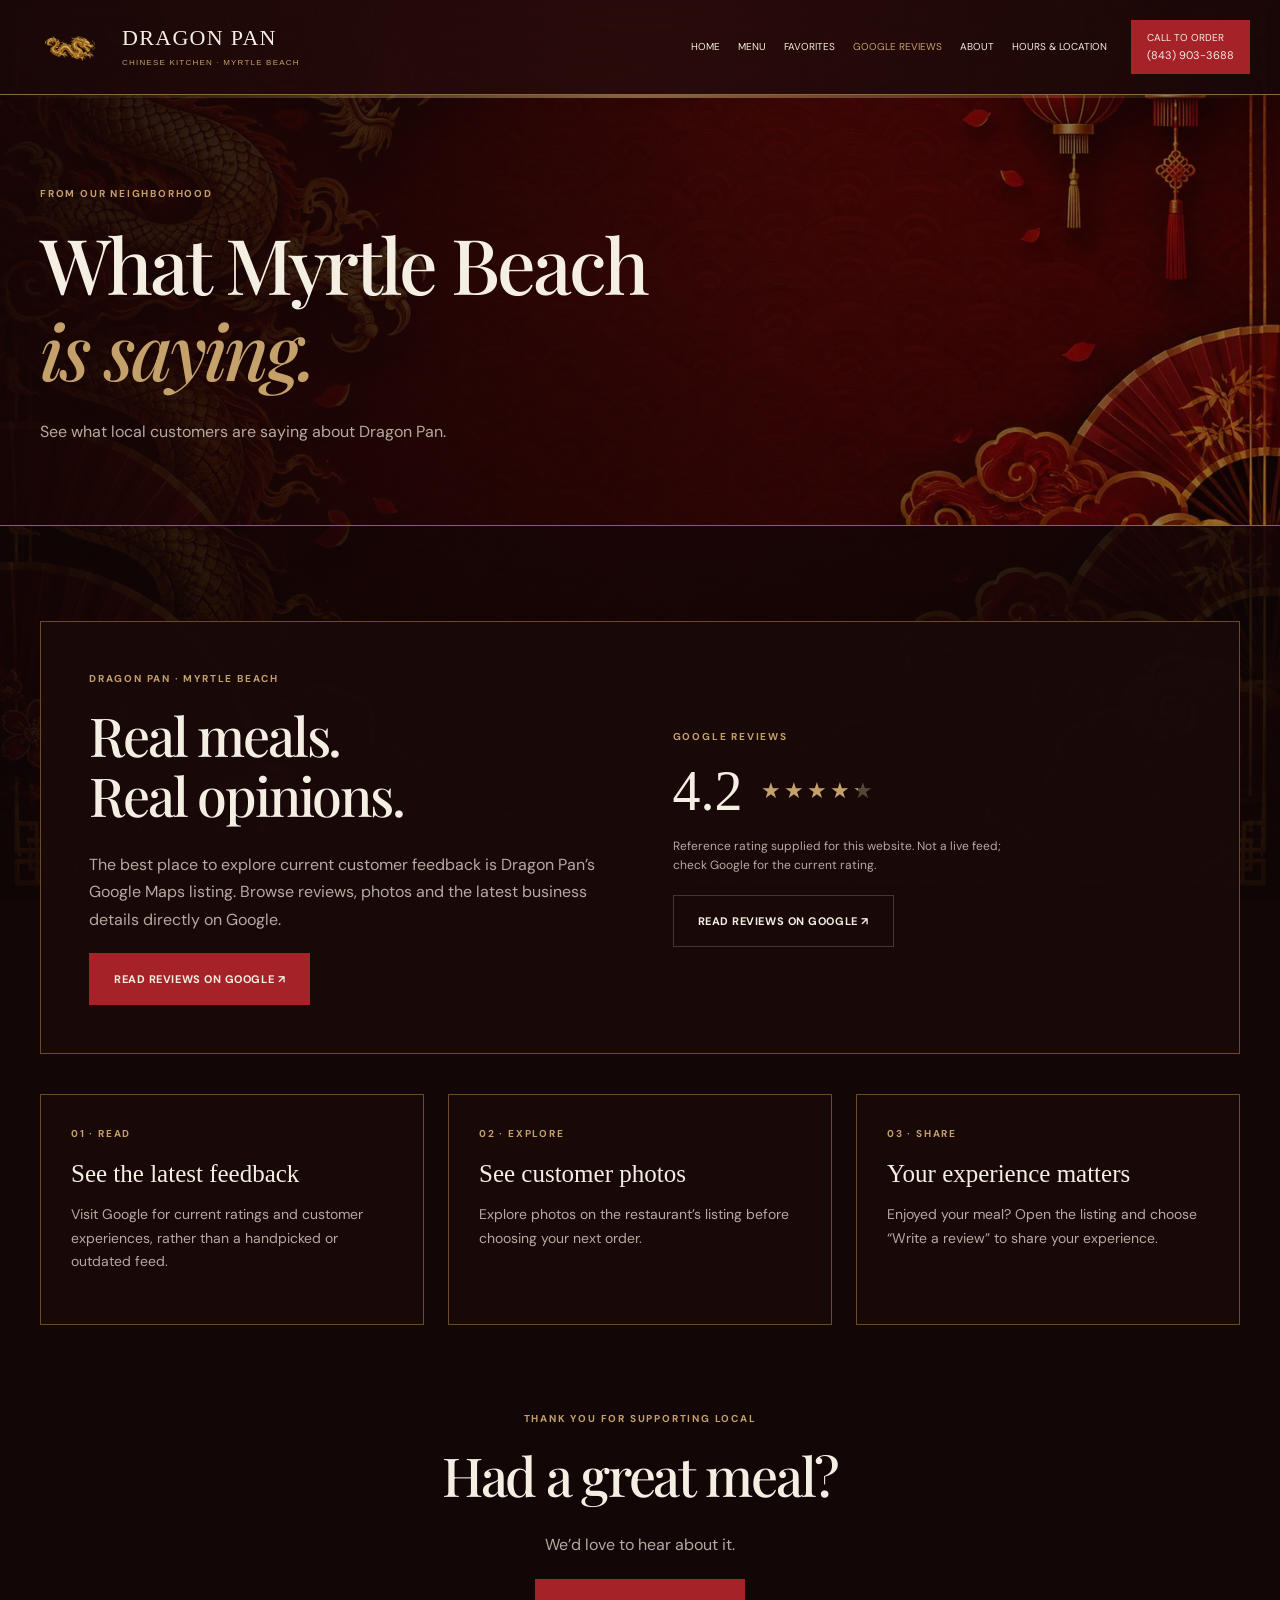
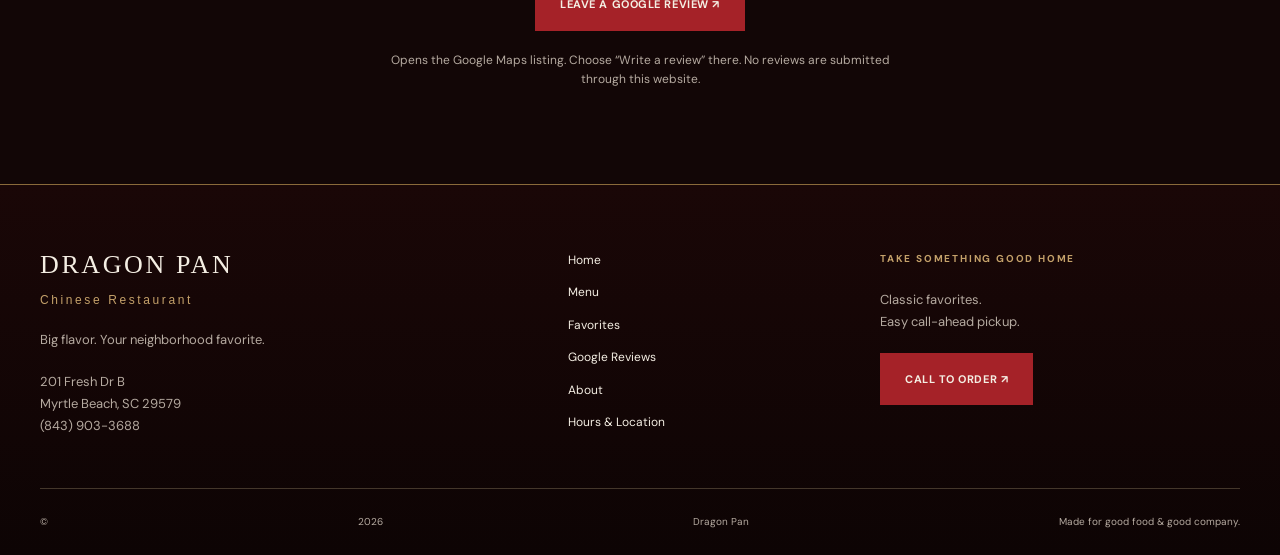
<file: reviews.html>
<!DOCTYPE html>
<html lang="en"><head><meta charset="utf-8"/><meta content="width=device-width,initial-scale=1" name="viewport"/><meta content="#0b0b0b" name="theme-color"/><title>Google Reviews | Dragon Pan Myrtle Beach</title><meta content="Dragon Pan Chinese restaurant in Myrtle Beach near Carolina Forest. Explore classic Chinese takeout favorites, hours and location. Call (843) 903-3688." name="description"/><meta content="Google Reviews | Dragon Pan" property="og:title"/><meta content="Big flavor. Local favorite. Chinese takeout in Myrtle Beach." property="og:description"/><meta content="website" property="og:type"/><meta content="wallpaper.webp" property="og:image"/><link href="favicon.svg" rel="icon" type="image/svg+xml"/><link href="styles.css" rel="stylesheet"/><script type="application/ld+json">{"@context": "https://schema.org", "@type": "Restaurant", "name": "Dragon Pan", "telephone": "+1-843-903-3688", "servesCuisine": "Chinese", "address": {"@type": "PostalAddress", "streetAddress": "201 Fresh Dr B", "addressLocality": "Myrtle Beach", "addressRegion": "SC", "postalCode": "29579", "addressCountry": "US"}, "openingHours": ["Tu-Th 11:00-21:00", "Fr-Sa 11:00-21:30", "Su 12:00-21:00"], "hasMap": "https://www.google.com/maps/search/?api=1&query=Dragon+Pan+201+Fresh+Dr+B+Myrtle+Beach+SC+29579"}</script><script defer="" src="script.js"></script></head><body><a class="skip" href="#main">Skip to content</a><header><div class="header-inner"><a class="brand" href="index.html"><span class="brand-mark"><img alt="" height="48" src="golden-dragon.webp" width="80"/></span><span>DRAGON PAN<small>CHINESE KITCHEN · MYRTLE BEACH</small></span></a><button aria-controls="navigation" aria-expanded="false" aria-label="Open navigation" class="menu-toggle">☰</button><nav aria-label="Main navigation" id="navigation"><a href="index.html">Home</a><a href="menu.html">Menu</a><a href="index.html#favorites">Favorites</a><a aria-current="page" href="reviews.html">Google Reviews</a><a href="about.html">About</a><a href="index.html#location">Hours &amp; Location</a></nav><a class="header-call" href="tel:+18439033688">Call to order <small>(843) 903-3688</small></a></div></header><main id="main"><section class="page-heading wrap"><span class="eyebrow">FROM OUR NEIGHBORHOOD</span><h1>What Myrtle Beach<br/><em>is saying.</em></h1><p>See what local customers are saying about Dragon Pan.</p></section><section class="section wrap"><div class="split review-feature"><div><span class="eyebrow">DRAGON PAN · MYRTLE BEACH</span><h2>Real meals.<br/>Real opinions.</h2><p>The best place to explore current customer feedback is Dragon Pan’s Google Maps listing. Browse reviews, photos and the latest business details directly on Google.</p><a class="button" href="https://www.google.com/maps/search/?api=1&amp;query=Dragon+Pan+201+Fresh+Dr+B+Myrtle+Beach+SC+29579" rel="noopener noreferrer" target="_blank">Read reviews on Google ↗</a></div><div class="rating"><span class="eyebrow">GOOGLE REVIEWS</span><div><strong>4.2</strong><span aria-label="4.2 out of 5 stars" class="stars">★★★★<span class="partial">★</span></span></div><p class="fine">Reference rating supplied for this website. Not a live feed; check Google for the current rating.</p><a class="button secondary" href="https://www.google.com/maps/search/?api=1&amp;query=Dragon+Pan+201+Fresh+Dr+B+Myrtle+Beach+SC+29579" rel="noopener noreferrer" target="_blank">Read reviews on Google ↗</a></div></div><div class="review-info-grid"><article><span class="eyebrow">01 · READ</span><h3>See the latest feedback</h3><p>Visit Google for current ratings and customer experiences, rather than a handpicked or outdated feed.</p></article><article><span class="eyebrow">02 · EXPLORE</span><h3>See customer photos</h3><p>Explore photos on the restaurant’s listing before choosing your next order.</p></article><article><span class="eyebrow">03 · SHARE</span><h3>Your experience matters</h3><p>Enjoyed your meal? Open the listing and choose “Write a review” to share your experience.</p></article></div><template id="review-card-template"><article class="review-card"><span>Google Review</span><h3 data-review-name=""></h3><time data-review-date=""></time><p data-review-text=""></p></article></template><div class="review-info-grid" hidden="" id="verified-reviews"></div><div class="review-invite"><span class="eyebrow">THANK YOU FOR SUPPORTING LOCAL</span><h2>Had a great meal?</h2><p>We’d love to hear about it.</p><a class="button" href="https://www.google.com/maps/search/?api=1&amp;query=Dragon+Pan+201+Fresh+Dr+B+Myrtle+Beach+SC+29579" rel="noopener noreferrer" target="_blank">Leave a Google review ↗</a><p class="fine">Opens the Google Maps listing. Choose “Write a review” there. No reviews are submitted through this website.</p></div></section></main><footer><div class="wrap footer-grid"><div><a class="footer-brand" href="index.html">DRAGON PAN<span>Chinese Restaurant</span></a><p>Big flavor. Your neighborhood favorite.</p><address>201 Fresh Dr B<br/>Myrtle Beach, SC 29579<br/><a href="tel:+18439033688">(843) 903-3688</a></address></div><div class="footer-links"><a href="index.html">Home</a><a href="menu.html">Menu</a><a href="index.html#favorites">Favorites</a><a aria-current="page" href="reviews.html">Google Reviews</a><a href="about.html">About</a><a href="index.html#location">Hours &amp; Location</a></div><div><span class="eyebrow">TAKE SOMETHING GOOD HOME</span><p>Classic favorites.<br/>Easy call-ahead pickup.</p><a class="button" href="tel:+18439033688">Call to order ↗</a></div></div><div class="wrap footer-bottom">© <span class="year">2026</span> Dragon Pan <span>Made for good food &amp; good company.</span></div></footer><div class="mobile-bar"><a href="tel:+18439033688">Call to order ↗</a><a href="https://www.google.com/maps/dir/?api=1&amp;destination=Dragon+Pan+201+Fresh+Dr+B+Myrtle+Beach+SC+29579" rel="noopener noreferrer" target="_blank">Directions ↗</a></div></body></html>
</file>
<file: styles.css>
@import url('https://fonts.googleapis.com/css2?family=DM+Sans:wght@400;500;600;700&family=Playfair+Display:ital,wght@0,500;0,600;1,500&display=swap');
:root{--gold:#c4a16a;--line:#44372b;--red:#a52228;--muted:#b5aaa0}*{box-sizing:border-box}html{scroll-behavior:smooth;scroll-padding-top:100px}body{margin:0;background:#0b0b0b;color:#f4eee3;font:16px/1.7 'DM Sans',Arial,sans-serif}a{color:inherit;text-decoration:none}button,input{font:inherit}button{cursor:pointer}a:focus-visible,button:focus-visible,input:focus-visible{outline:3px solid var(--gold);outline-offset:4px}h1,h2{font-family:'Playfair Display',Georgia,serif;font-weight:500;letter-spacing:-.04em;line-height:1.12;margin:0 0 26px}h1{font-size:clamp(48px,6.6vw,96px)}h2{font-size:clamp(34px,4.2vw,60px)}h3{font-size:23px;line-height:1.3;font-weight:500;margin:0 0 15px}p{color:var(--muted);margin:0 0 20px}em{color:var(--gold)}img{display:block;max-width:100%}.wrap{width:min(1240px,calc(100% - 80px));margin:auto}.section{padding-block:95px}.eyebrow{display:block;color:var(--gold);font-size:10px;font-weight:700;letter-spacing:.18em;margin-bottom:18px}.actions{display:flex;flex-wrap:wrap;gap:12px;margin-block:28px}.button{display:inline-flex;justify-content:center;align-items:center;min-height:52px;padding:14px 24px;background:var(--red);border:1px solid var(--red);font-size:11px;font-weight:700;letter-spacing:.05em;text-transform:uppercase;transition:transform .2s,background .2s}.button:hover{background:#bf2a30;transform:translateY(-2px)}.button.secondary{background:transparent;border-color:var(--line)}.button.secondary:hover{border-color:var(--gold)}.fine{font-size:12px;line-height:1.6}.skip{position:fixed;top:-100px;z-index:99;background:white;color:black;padding:10px}.skip:focus{top:0}header{position:sticky;top:0;z-index:30;background:#0b0b0bf5;border-bottom:1px solid var(--line)}.header-inner{max-width:1500px;margin:auto;padding:20px 30px;display:flex;align-items:center;gap:24px}.brand{display:flex;align-items:center;gap:12px;font:22px Georgia,serif;letter-spacing:.06em;white-space:nowrap}.brand-mark{border:1px solid var(--gold);border-radius:50%;width:42px;height:42px;display:grid;place-items:center;color:var(--gold);font-size:16px}.brand small{display:block;font:8px/1.5 Arial,sans-serif;letter-spacing:.15em;color:var(--gold);margin-top:6px}nav{margin-left:auto;display:flex;gap:18px}nav a{font-size:10px;text-transform:uppercase;white-space:nowrap}nav a:hover,nav a[aria-current]{color:var(--gold)}.header-call{padding:9px 16px;background:var(--red);font-size:10px;text-transform:uppercase;white-space:nowrap}.header-call small{display:block;font-size:11px}.menu-toggle{display:none}.hero{position:relative;isolation:isolate;min-height:760px;overflow:hidden;display:flex;flex-direction:column;justify-content:center}.hero-dragon{position:absolute;inset:0;width:100%;height:100%;object-fit:cover;object-position:70% center;z-index:-3}.hero:after{content:'';position:absolute;inset:0;z-index:-2;background:linear-gradient(90deg,#0b0b0bf5,#0b0b0bda 30%,#0b0b0b25 75%),linear-gradient(0deg,#0b0b0b,transparent 25%)}.hero-content{padding-block:70px 110px}.hero-name{color:var(--gold);font-size:17px;letter-spacing:.24em;margin-bottom:22px}.hero-copy{max-width:420px;font-size:17px}.hero-address{font-size:12px;margin-bottom:10px}.status{font-size:10px;letter-spacing:.08em;color:var(--gold);text-transform:uppercase}.hero-bottom{position:absolute;bottom:24px;left:0;right:0;display:flex;justify-content:space-between;font-size:10px;letter-spacing:.08em;color:var(--muted)}.trust{border-block:1px solid var(--line);background:#15110f}.trust .wrap{display:flex;justify-content:space-between;align-items:center;gap:20px;padding-block:20px;font-size:10px}.stars{color:var(--gold);letter-spacing:3px;white-space:nowrap}.partial{background:linear-gradient(90deg,var(--gold) 20%,#544738 20%);background-clip:text;-webkit-text-fill-color:transparent}.split{display:grid;grid-template-columns:minmax(0,1fr) minmax(0,1fr);gap:65px;align-items:center}.photo{margin:0;position:relative;min-width:0;overflow:hidden;border:1px solid var(--line);border-radius:3px;background:radial-gradient(ellipse at 30% 30%,#302217,#15110e 70%);aspect-ratio:5/4}.photo img{width:100%;height:100%;object-fit:cover}.photo-placeholder{height:100%;min-height:300px;padding:40px;display:flex;flex-direction:column;justify-content:center;align-items:center;text-align:center;border:10px solid #171310}.photo-placeholder strong{font:30px Georgia,serif}.photo-placeholder>span:last-child{font-size:12px;color:var(--muted);margin-top:16px;max-width:260px}.photo figcaption{position:absolute;bottom:0;left:0;right:0;padding:24px 20px 14px;background:linear-gradient(transparent,#000c);font-size:12px}.rating{border-top:1px solid var(--line);padding-top:24px;margin-top:28px}.rating>div{display:flex;align-items:center;gap:18px}.rating strong{font:56px/1 Georgia,serif}.rating .stars{font-size:22px}.rating .fine{max-width:360px;margin-top:18px}.row{display:flex;justify-content:space-between;align-items:end;gap:30px}.section-heading{margin-bottom:45px}.section-heading h2{margin:0}.favorites{background:#171310;border-block:1px solid #2c241e}.favorites-grid{display:grid;grid-template-columns:minmax(0,1.05fr) minmax(0,1fr);gap:60px}.favorite-main{border:1px solid var(--line);background:#0e0c0a}.favorite-main .photo{border:0;aspect-ratio:5/3}.card-copy{padding:28px}.card-copy h3{font:32px Georgia,serif}.card-copy a{color:var(--gold);font-size:12px;text-transform:uppercase}.pick-list>a{display:flex;align-items:center;gap:22px;border-bottom:1px solid var(--line);padding:24px 0}.pick-list>a:first-child{padding-top:5px}.pick-list>a>span:last-child{margin-left:auto;color:var(--gold)}.pick-number{font:20px Georgia,serif;color:var(--gold)}.pick-list .eyebrow{font-size:9px;margin-bottom:8px}.pick-list h3{margin:0;font:26px Georgia,serif}.why-grid{display:grid;grid-template-columns:repeat(4,1fr);gap:32px;margin-top:40px}.why-icon{display:block;color:var(--gold);font:26px Georgia,serif;border-bottom:1px solid var(--line);padding-bottom:18px;margin-bottom:24px}.why h3{font-size:20px}.why p{font-size:14px}.order-band{padding:90px 0;background:linear-gradient(100deg,#421315,#210f0f 65%,#110c0a);border-block:1px solid #5c2925}.order-band h2{font-size:clamp(46px,5vw,76px)}.big-phone{font:clamp(28px,4vw,45px) Georgia,serif;color:var(--gold)}.order-band .fine{max-width:450px}.location address{font-style:normal;color:var(--muted);font-size:18px}.phone{color:var(--gold)}.hours{font-size:13px;margin-block:24px}.hours>div{display:flex;justify-content:space-between;gap:15px;border-bottom:1px solid #2e251e;padding:8px 0}.hours dd{margin:0;text-align:right}iframe{width:100%;height:330px;border:1px solid var(--line);margin-top:50px;border-radius:3px}footer{border-top:1px solid var(--line);padding:65px 0 25px;background:#110e0c}.footer-grid{display:grid;grid-template-columns:1.3fr .7fr 1fr;gap:60px}.footer-brand{font:26px Georgia,serif;letter-spacing:.1em}.footer-brand span{display:block;font:12px Arial,sans-serif;color:var(--gold);margin-top:12px}.footer-grid p,.footer-grid address{font-size:13px;font-style:normal;color:var(--muted)}.footer-grid p{margin-top:22px}.footer-links{display:flex;flex-direction:column;gap:12px;font-size:12px}.footer-bottom{display:flex;justify-content:space-between;border-top:1px solid var(--line);padding-top:24px;margin-top:50px;color:var(--muted);font-size:10px}.mobile-bar{display:none}.page-heading{padding-block:90px 60px;border-bottom:1px solid var(--line)}.page-heading h1{font-size:clamp(45px,6vw,80px)}.page-heading p{max-width:610px}.menu-tools label{display:block;font-size:12px;color:var(--gold);margin-bottom:10px}.menu-tools input{width:100%;background:#171310;border:1px solid var(--line);padding:16px;color:#f4eee3;border-radius:0}.filters{display:flex;gap:8px;flex-wrap:wrap;margin-top:22px}.filters button{border:1px solid var(--line);background:transparent;color:var(--muted);padding:10px 16px;font-size:12px;min-height:44px}.filters button.active{background:var(--red);border-color:var(--red);color:white}.menu-note{font-size:12px;margin-block:25px 40px}.menu-grid{display:grid;grid-template-columns:1fr 1fr;gap:36px}.menu-category{background:#171310;padding:30px;border:1px solid var(--line)}.menu-category h2{font-size:30px;color:var(--gold)}.menu-item{padding:16px 0;border-top:1px solid var(--line)}.menu-item h3{font-size:17px;margin-bottom:5px}.menu-item span{font-size:11px;color:var(--muted)}[hidden]{display:none!important}.review-feature{background:#171310;border:1px solid var(--line);padding:48px}.review-feature .rating{margin:0;border:0;padding:0}.review-info-grid{display:grid;grid-template-columns:repeat(3,1fr);gap:24px;margin-top:40px}.review-info-grid article{padding:30px;border:1px solid var(--line);background:#171310;transition:transform .2s,border-color .2s}.review-info-grid article:hover{transform:translateY(-3px);border-color:var(--gold)}.review-info-grid h3{font:25px Georgia,serif}.review-info-grid p{font-size:14px}.review-invite{padding-top:85px;text-align:center}.review-invite .fine{max-width:500px;margin:20px auto 0}
@media(max-width:1200px){.header-inner{gap:16px;padding-inline:24px}nav{gap:12px}nav a{font-size:9px}.brand{font-size:19px}.split{gap:40px}.wrap{width:calc(100% - 64px)}}@media(max-width:1000px){.menu-toggle{display:block;margin-left:auto;background:transparent;color:var(--gold);border:1px solid var(--line);font-size:22px;width:44px;height:44px}nav{display:none;position:absolute;top:100%;left:0;right:0;background:#110e0c;padding:20px 30px;border-bottom:1px solid var(--gold);flex-direction:column;gap:0}nav.open{display:flex}nav a{font-size:13px;padding:14px 0}.trust .wrap>span{display:none}.why-grid{grid-template-columns:repeat(2,1fr)}.footer-grid{gap:30px}.review-feature{padding:32px}}@media(max-width:700px){html{scroll-padding-top:95px}body{padding-bottom:64px}.wrap{width:calc(100% - 40px)}.section{padding-block:64px}.header-inner{padding:14px 20px;gap:10px}.brand{font-size:16px;gap:8px}.brand-mark{width:30px;height:30px;font-size:12px}.brand small{font-size:6px}.header-call{font-size:9px;padding:9px 10px}.header-call small{display:none}.menu-toggle{width:36px;height:36px;font-size:19px}.hero{min-height:750px}.hero-content{padding-block:225px 90px}.hero-dragon{height:380px;object-position:75% center}.hero:after{background:linear-gradient(0deg,#0b0b0b 43%,#0b0b0b15 95%)}.hero h1{font-size:54px}.hero-name{font-size:13px;margin-bottom:16px}.hero-content>.eyebrow{font-size:9px}.hero-copy{font-size:15px;max-width:330px}.hero-bottom{font-size:8px;bottom:18px}.hero-bottom>span{display:none}.hero-bottom a{margin-left:auto}.actions{gap:10px}.button{padding:13px 18px;font-size:10px;min-height:49px}.trust .wrap{justify-content:center;text-align:center;font-size:10px}.trust .wrap>a:last-child{display:none}.split,.favorites-grid{grid-template-columns:minmax(0,1fr);gap:36px}.photo-placeholder{min-height:240px;padding:24px}.photo-placeholder strong{font-size:27px}.intro h2{font-size:42px}.row{display:block}.row>.button{margin-top:24px}.pick-list h3{font-size:24px}.why-grid{gap:26px 22px}.why h3{font-size:18px}.why p{font-size:12px}.order-band{padding:65px 0}.order-band h2{font-size:48px}.location .actions .button{flex:1}.hours{font-size:12px}iframe{height:270px;margin-top:32px}.footer-grid{grid-template-columns:1fr;gap:32px}.footer-links{display:grid;grid-template-columns:1fr 1fr}.footer-bottom{gap:20px}.footer-bottom>span:last-child{max-width:150px;text-align:right}.mobile-bar{display:grid;grid-template-columns:1fr 1fr;position:fixed;bottom:0;left:0;right:0;z-index:40;background:#15110f;border-top:1px solid var(--gold);padding-bottom:env(safe-area-inset-bottom)}.mobile-bar a{text-align:center;padding:17px 8px;font-size:11px;font-weight:700;text-transform:uppercase}.mobile-bar a:first-child{background:var(--red)}.page-heading{padding-block:60px 40px}.page-heading h1{font-size:47px}.page-heading p{font-size:15px}.menu-grid{grid-template-columns:1fr;gap:20px}.menu-category{padding:24px}.filters{gap:7px}.filters button{font-size:11px;padding:9px 12px}.review-feature{padding:26px;gap:35px}.review-info-grid{grid-template-columns:1fr}.review-invite{padding-top:60px}.review-invite .button,.rating .button{width:100%}}@media(prefers-reduced-motion:reduce){html{scroll-behavior:auto}*,*:before,*:after{transition:none!important;animation:none!important}}
/* V2: storefront-led homepage, golden dragon in navigation. */
.brand-mark{border:0;border-radius:0;width:80px;height:48px;flex-shrink:0;display:flex;align-items:center;justify-content:center}.brand-mark img{width:100%;height:100%;object-fit:contain}.storefront-hero{min-height:690px;display:grid;grid-template-columns:1fr 1fr;align-items:center;gap:50px;padding:65px max(40px,calc((100vw - 1240px)/2));background:radial-gradient(ellipse at 80% 40%,#211911,#0b0b0b 70%)}.storefront-hero:after{display:none}.storefront-hero .hero-content{grid-column:1;grid-row:1;width:100%;padding:0 0 60px;margin:0}.storefront-hero .hero-storefront{grid-column:2;grid-row:1;min-width:0}.hero-storefront .photo{aspect-ratio:4/5;box-shadow:0 25px 80px #0007;border-color:#7b613d}.hero-storefront .photo img{object-position:center}.hero-storefront .photo-placeholder{min-height:440px}.storefront-hero h1{font-size:clamp(48px,5.5vw,80px)}.storefront-hero .hero-bottom{width:calc(100% - 80px)}
@media(max-width:1200px){.brand-mark{width:60px;height:42px}.header-inner{gap:14px}.brand{font-size:17px}}
@media(max-width:1000px){.storefront-hero{gap:30px;padding-inline:32px}}
@media(max-width:700px){.brand-mark{width:46px;height:34px}.brand{font-size:15px}.brand small{font-size:5px}.header-inner{gap:8px;padding-inline:16px}.storefront-hero{display:flex;flex-direction:column;gap:30px;min-height:0;padding:26px 20px 70px}.storefront-hero .hero-storefront{width:100%;order:0}.hero-storefront .photo{aspect-ratio:4/3}.hero-storefront .photo-placeholder{min-height:230px}.storefront-hero .hero-content{order:1;padding:0}.storefront-hero h1{font-size:50px}.storefront-hero .hero-bottom{width:calc(100% - 40px)}.storefront-hero .hero-content>.eyebrow{margin-top:0}}

/* V3: red & gold dragon wallpaper theme */
body{position:relative;background:#120606}
body:before{content:'';position:fixed;inset:0;z-index:-1;pointer-events:none;background:linear-gradient(#0d0505d9,#0d0505e6),url('wallpaper.webp') center/cover no-repeat}
header{background:linear-gradient(90deg,#1a0707f2,#2a0b0bf2 50%,#1a0707f2);border-bottom:1px solid #8a6a3a}
header:after{content:'';position:absolute;left:0;right:0;bottom:-4px;height:3px;background:linear-gradient(90deg,transparent,#c4a16a,transparent);opacity:.6}
.storefront-hero{background:linear-gradient(90deg,#140505f0 0%,#140505c7 38%,#14050550 70%,#14050530),url('wallpaper.webp') center/cover no-repeat;border-bottom:1px solid #8a6a3a}
.trust{background:#2a0b0be6;border-color:#8a6a3a}
.favorites{background:#1c0808d9;border-color:#5c2925}
.section .split>div:not(.photo),.why article{position:relative}
.why article{background:#160707cc;border:1px solid #5a3a22;padding:26px}
.favorite-main,.menu-category,.review-feature,.review-info-grid article{background:#1a0909eb;border-color:#6b4a2a}
.order-band{background:linear-gradient(100deg,#5a1416ee,#2c0c0cee 65%,#160707ee)}
.page-heading{position:relative;border-bottom:1px solid #8a6a3a;background:linear-gradient(90deg,#140505f2 0%,#140505bf 50%,#14050566),url('wallpaper.webp') center/cover no-repeat;max-width:none;width:100%;padding-inline:max(40px,calc((100vw - 1240px)/2))}
.photo{border-color:#8a6a3a;box-shadow:0 0 0 4px #1a0909,0 0 0 5px #8a6a3a55}
.menu-tools input,.filters button{background:#1a0909e6}
footer{background:linear-gradient(#1a0707,#0d0404);border-top:1px solid #8a6a3a}
.mobile-bar{background:#1a0707}
@media(max-width:700px){
body:before{background:linear-gradient(#0d0505e0,#0d0505eb),url('wallpaper-mobile.webp') 15% center/cover no-repeat}
.storefront-hero{background:linear-gradient(0deg,#140505 30%,#140505b0 70%,#14050560),url('wallpaper-mobile.webp') 10% top/cover no-repeat}
.page-heading{padding-inline:20px;background:linear-gradient(0deg,#140505f0,#140505b3),url('wallpaper-mobile.webp') 10% center/cover no-repeat}
.why article{padding:18px}}
</file>
